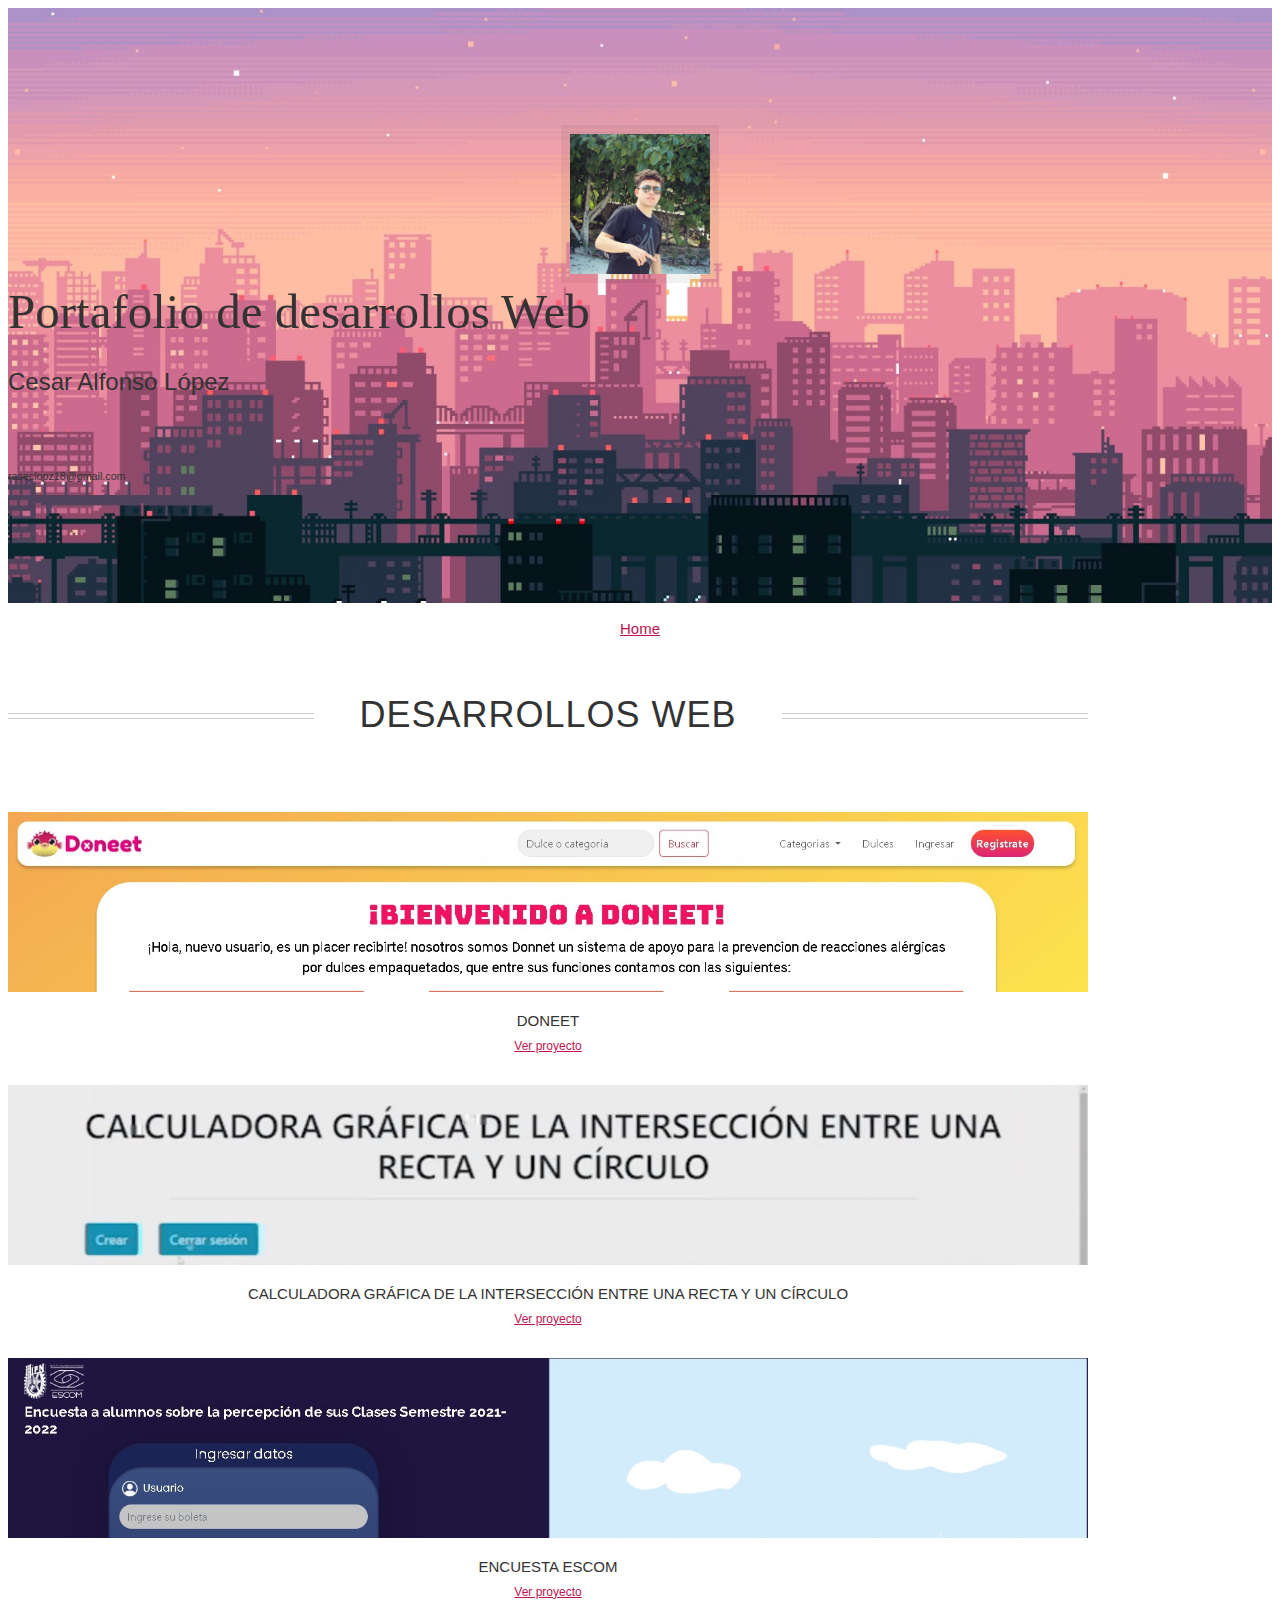
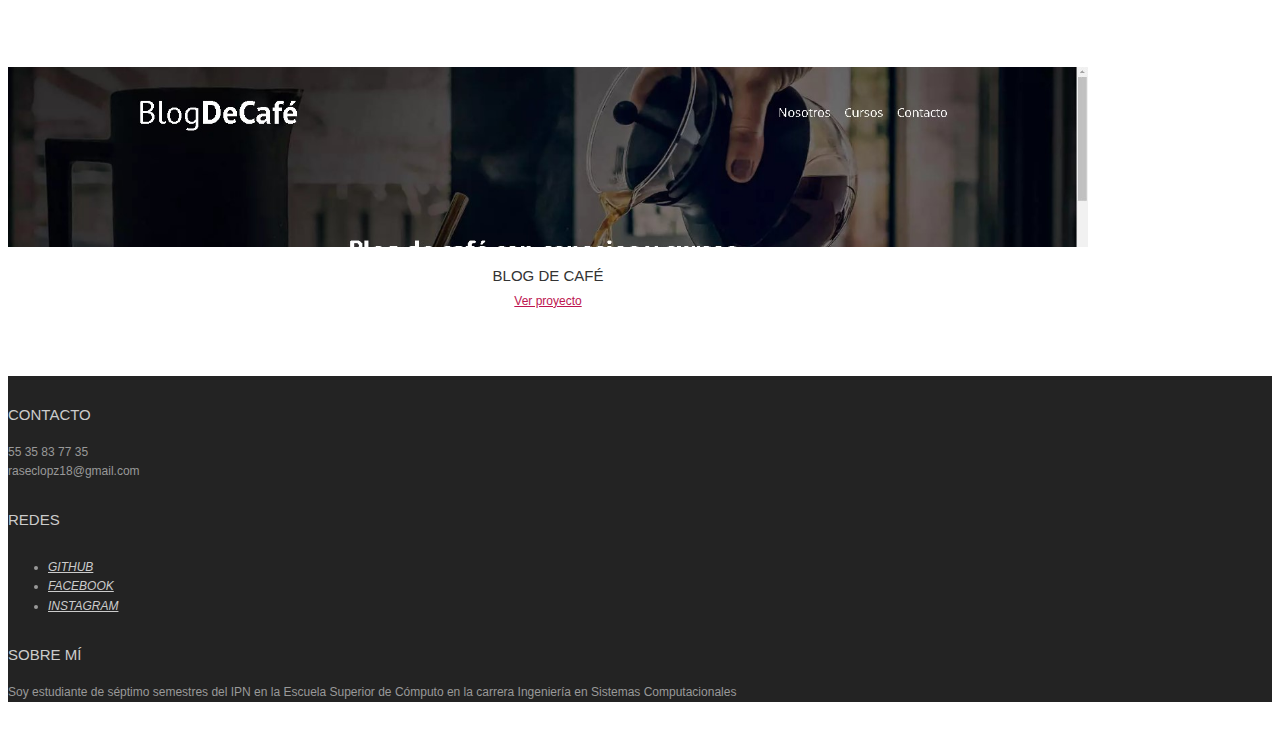
<file: index.html>
<!DOCTYPE html>
<html lang="en">
<head>
	<meta charset="utf-8">
	<meta name="viewport"    content="width=device-width, initial-scale=1.0">
	<meta name="description" content="">
	<meta name="author"      content="Sergey Pozhilov (GetTemplate.com)">
	
	<title>Portafolio Web</title>

	<link rel="shortcut icon" href="assets/images/gt_favicon.png">
	
	<!-- Bootstrap -->
    <link href="https://cdn.jsdelivr.net/npm/bootstrap@5.3.0-alpha1/dist/css/bootstrap.min.css" rel="stylesheet" integrity="sha384-GLhlTQ8iRABdZLl6O3oVMWSktQOp6b7In1Zl3/Jr59b6EGGoI1aFkw7cmDA6j6gD" crossorigin="anonymous">
	<!-- Icons -->
	<link href="http://netdna.bootstrapcdn.com/font-awesome/4.0.3/css/font-awesome.css" rel="stylesheet">
	<!-- Fonts -->
    <link rel="preconnect" href="https://fonts.googleapis.com"><link rel="preconnect" href="https://fonts.gstatic.com" crossorigin><link href="https://fonts.googleapis.com/css2?family=Bungee&family=Bungee+Inline&family=Poppins:wght@500;800&family=Roboto&display=swap" rel="stylesheet">
	<!-- Custom styles -->
	<link rel="stylesheet" href="assets/css/styles.css">

	<!--[if lt IE 9]> <script src="assets/js/html5shiv.js"></script> <![endif]-->
</head>
<body class="home">

<header id="header">
	<div id="head" class="parallax" parallax-speed="2">
		<h1 id="logo" class="text-center">
			<img class="img-circle" src="assets/images/guy.jpg" alt="">
			<span class="title">Portafolio de desarrollos Web</span><br>
			<span class="tagline"><h4>Cesar Alfonso López</h4><br>
				<h6>raseclopz18@gmail.com</h5></span>
		</h1>
	</div>

	<nav class="navbar-expand-lg navbar-dark bg-dark" align="center">
		<br>
		<div id="navbarSupportedContent" align="center">
		
			
			<a class="nav-link" href="index.html">Home <span class="sr-only"></span></a>
		
		</div>
		<br>
	  </nav>
</header>

<main id="main">

	<div class="container">
	
		<div class="row section recentworks topspace">
			
			<h2 class="section-title"><span>Desarrollos Web</span></h2><br><br><br>
			
			<div class="thumbnails recentworks row">
				
				<div class="col-xs-12 col-sm-6 col-md-4 col-lg-4">
					<a class="thumbnail" href="doneet.html">
						<span class="img">
							<img src="assets/images/doneet.jpg" alt="">
							<span class="cover"><span class="more">Ver proyecto</span></span>
						</span>
						<span class="title">Doneet</span>
					</a>
					<span class="details"><a href="doneet.html">Ver proyecto</a></span>
					<h4></h4>
					<p></p>
				</div>
				
				<div class="col-xs-12 col-sm-6 col-md-4 col-lg-4">
					<a class="thumbnail" href="calculadora.html">
						<span class="img">
							<img src="assets/images/calculadora_principal.jpg" alt="">
							<span class="cover"><span class="more">Ver proeycto</span></span>
						</span>
						<span class="title">Calculadora gráfica de la intersección entre una recta y un círculo</span>
					</a>
					<span class="details"><a href="calculadora.html">Ver proyecto</a></span>
					<h4></h4>
					<p></p>
				</div>

				<div class="col-xs-12 col-sm-6 col-md-4 col-lg-4">
					<a class="thumbnail" href="encuesta.html">
						<span class="img">
							<img src="assets/images/encuesta_login.jpg" alt="">
							<span class="cover"><span class="more">Ver proyecto</span></span>
						</span>
						<span class="title">Encuesta ESCOM</span>
					</a>
					<span class="details"><a href="encuesta.html">Ver proyecto</a></span><br><br><br><br>
			
				</div>
				
				<div class="col-xs-12 col-sm-6 col-md-4 col-lg-4">
					<a class="thumbnail" href="blogcafe.html">
						<span class="img">
							<img src="assets/images/blogcafe_principal.jpg" alt="">
							<span class="cover"><span class="more">Ver proyecto</span></span>
						</span>
						<span class="title">Blog de Café</span>
					</a>
					<span class="details"><a href="blogcafe.html">Ver proyecto</a></span><br><br><br><br>
			
				</div>

				

				
			</div>

		</div> <!-- /section -->


	</div>	<!-- /container -->

</main>

<footer id="footer">
	<div class="container">
		<div class="row">
			<div class="col-md-3 widget">
				<h3 class="widget-title">Contacto</h3>
				<div class="widget-body">
					<p>55 35 83 77 35<br>
						raseclopz18@gmail.com</p>
					</p>	
				</div>
			</div>

			<div class="col-md-3 widget">
				<h3 class="widget-title">Redes</h3>
				<div class="widget-body">
					<p class="follow-me-icons">
						<ul>
						<li><a href="https://github.com/CesarLopez189"><i>GITHUB</i></a></li>
						<li><a href="https://www.facebook.com/alfonso.lopez.378"><i>FACEBOOK</i></a></li>
						<li><a href="https://www.instagram.com/cesarlopez1899/"><i>INSTAGRAM</i></a></li>
					</ul>
					</p>
				</div>
			</div>

			<div class="col-md-3 widget">
				<h3 class="widget-title">Sobre mí</h3>
				<div class="widget-body" align="justify">
					<p>Soy estudiante de séptimo semestres del IPN en la Escuela Superior de Cómputo en la carrera Ingeniería en Sistemas Computacionales</p>
				</div>
			</div>

		</div> <!-- /row of widgets -->
	</div>
</footer>




<!-- JavaScript libs are placed at the end of the document so the pages load faster -->
<script src="http://ajax.googleapis.com/ajax/libs/jquery/1.10.2/jquery.min.js"></script>
<script src="https://cdn.jsdelivr.net/npm/bootstrap@5.3.0-alpha1/dist/js/bootstrap.bundle.min.js" integrity="sha384-w76AqPfDkMBDXo30jS1Sgez6pr3x5MlQ1ZAGC+nuZB+EYdgRZgiwxhTBTkF7CXvN" crossorigin="anonymous"></script>
<script src="assets/js/template.js"></script>
</body>
</html>




<!-- JavaScript libs are placed at the end of the document so the pages load faster -->
<script src="http://ajax.googleapis.com/ajax/libs/jquery/1.10.2/jquery.min.js"></script>
<script src="https://cdn.jsdelivr.net/npm/bootstrap@5.3.0-alpha1/dist/js/bootstrap.bundle.min.js" integrity="sha384-w76AqPfDkMBDXo30jS1Sgez6pr3x5MlQ1ZAGC+nuZB+EYdgRZgiwxhTBTkF7CXvN" crossorigin="anonymous"></script>
<script src="assets/js/template.js"></script>
</body>
</html>
</file>
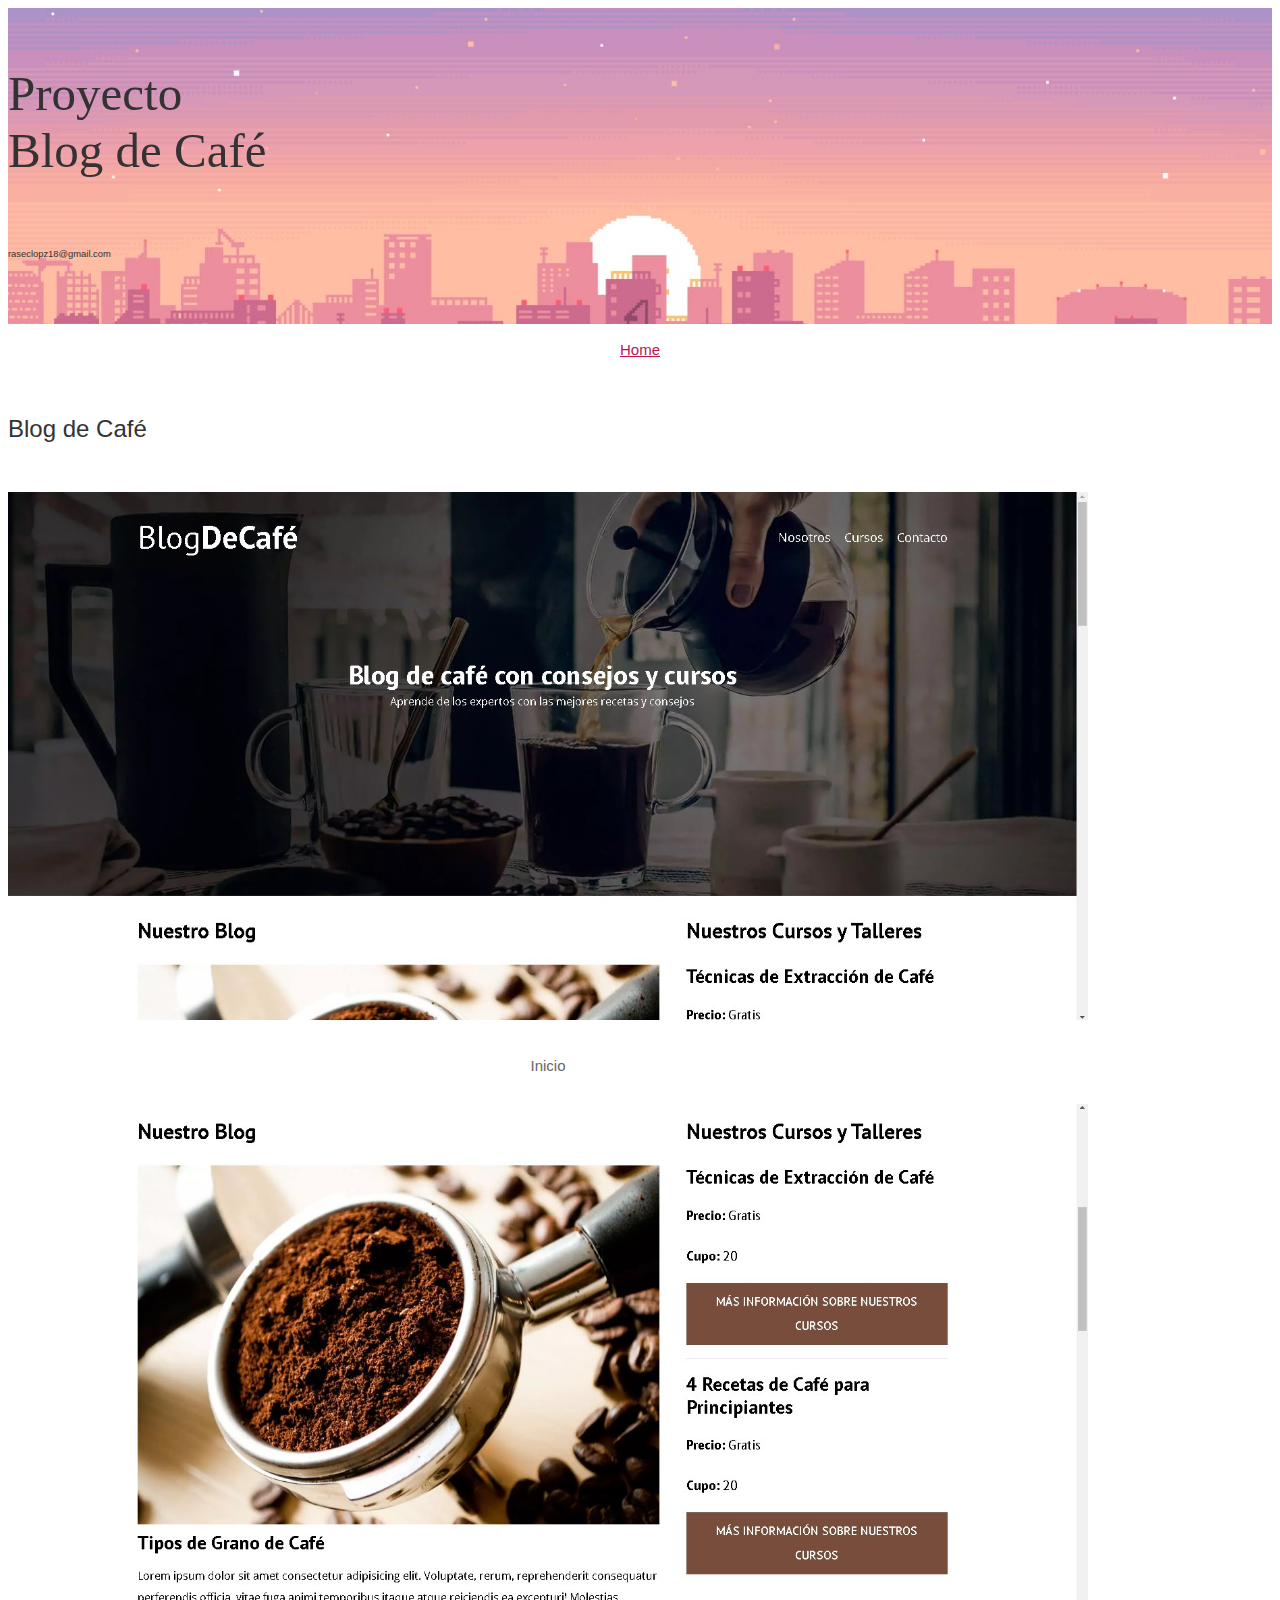
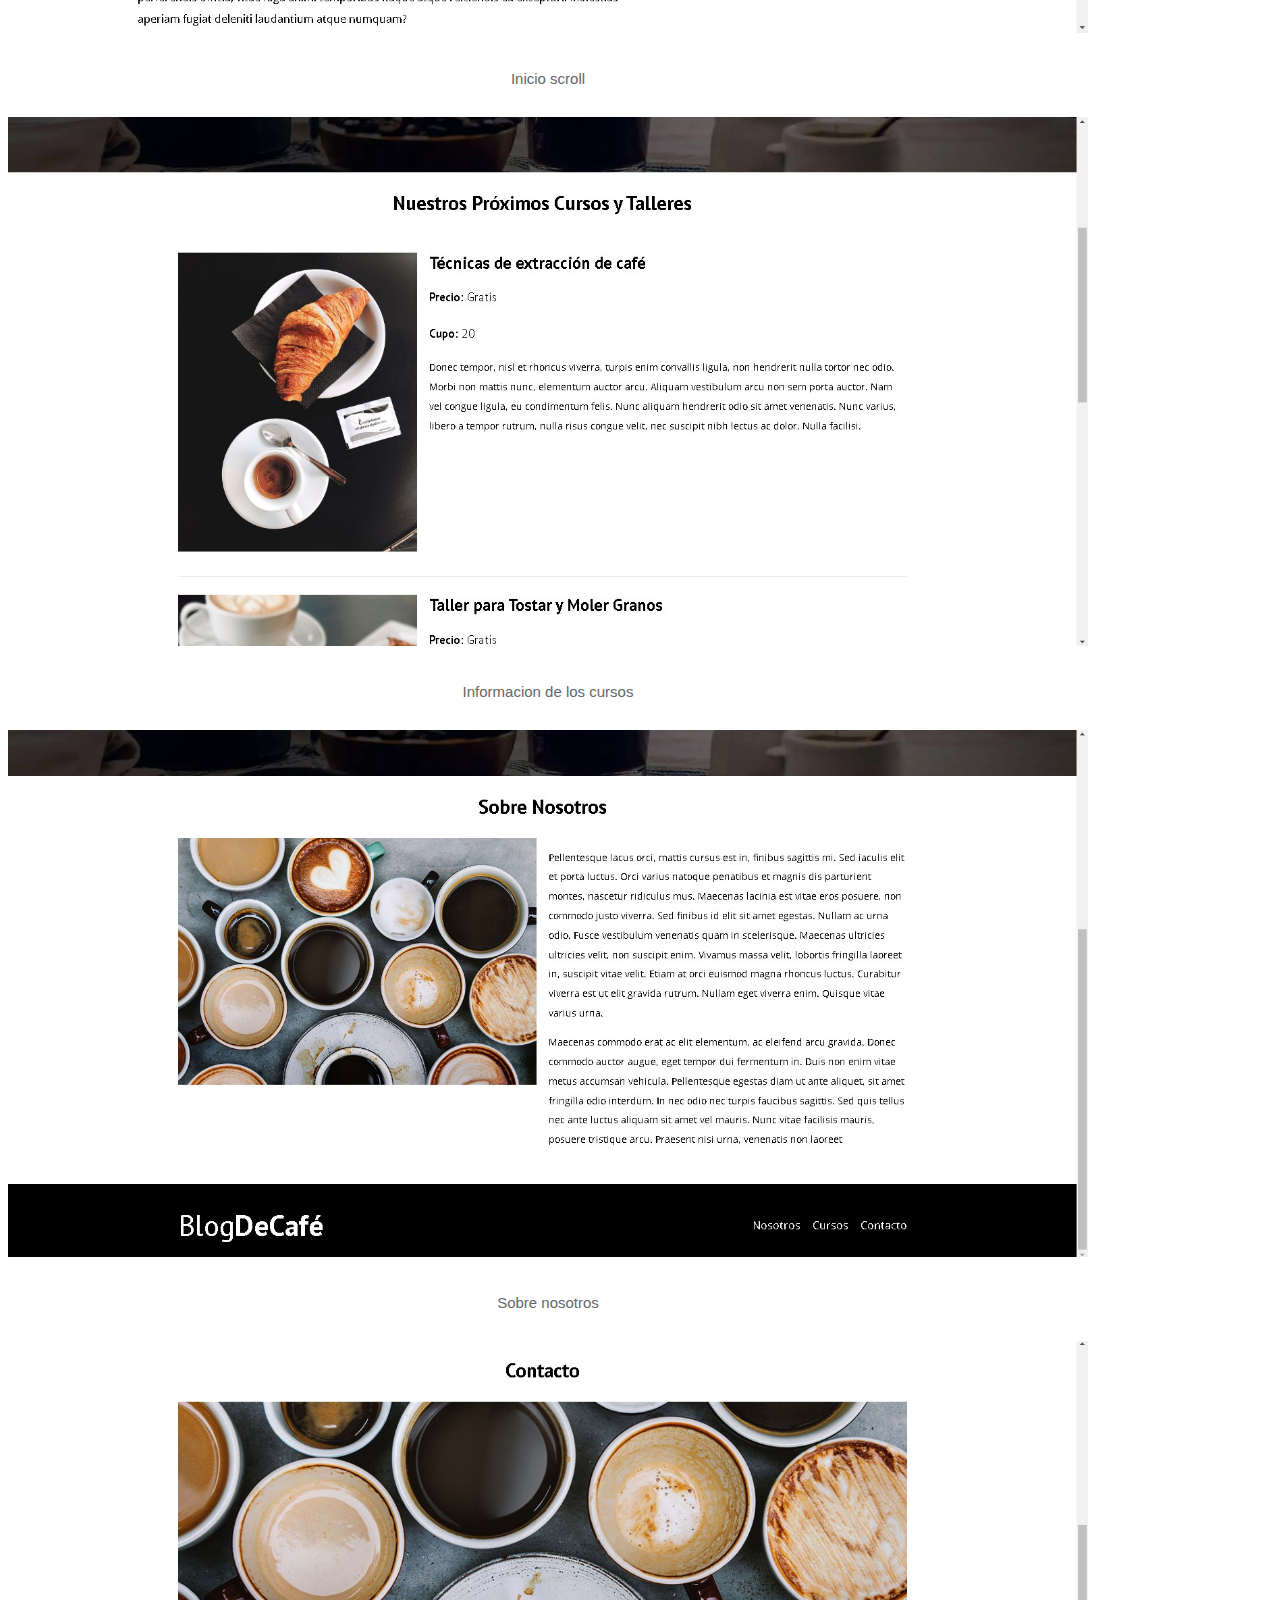
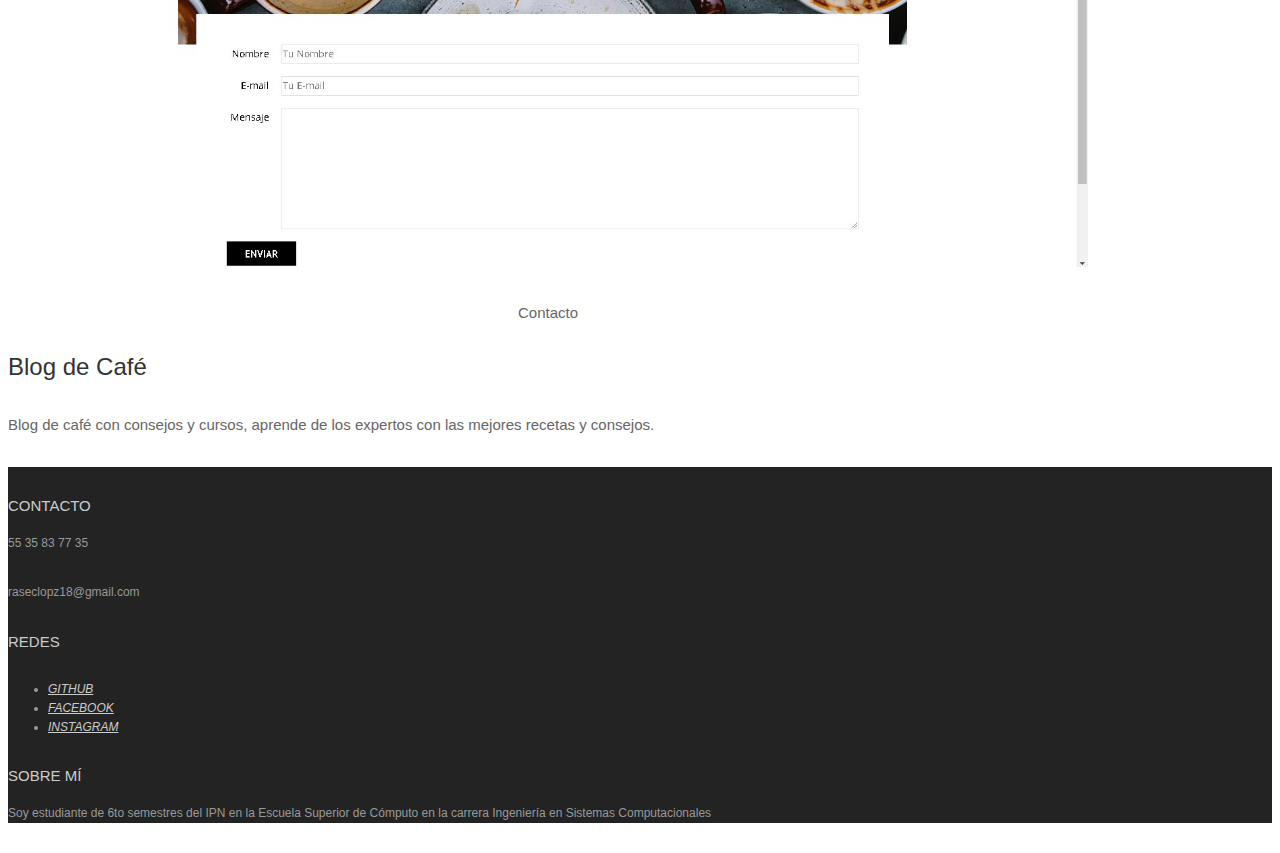
<file: blogcafe.html>
<!DOCTYPE html>
<html lang="en">
<head>
	<meta charset="utf-8">
	<meta name="viewport"    content="width=device-width, initial-scale=1.0">
	<meta name="description" content="">
	<meta name="author"      content="Sergey Pozhilov (GetTemplate.com)">
	
	<title>Doneet</title>

	<link rel="shortcut icon" href="assets/images/gt_favicon.png">
	
	<!-- Bootstrap -->
    <link href="https://cdn.jsdelivr.net/npm/bootstrap@5.3.0-alpha1/dist/css/bootstrap.min.css" rel="stylesheet" integrity="sha384-GLhlTQ8iRABdZLl6O3oVMWSktQOp6b7In1Zl3/Jr59b6EGGoI1aFkw7cmDA6j6gD" crossorigin="anonymous">
	<!-- Icon font -->
	<link href="http://netdna.bootstrapcdn.com/font-awesome/4.0.3/css/font-awesome.css" rel="stylesheet">
	<!-- Fonts -->
    <link rel="preconnect" href="https://fonts.googleapis.com"><link rel="preconnect" href="https://fonts.gstatic.com" crossorigin><link href="https://fonts.googleapis.com/css2?family=Bungee&family=Bungee+Inline&family=Poppins:wght@500;800&family=Roboto&display=swap" rel="stylesheet">
	<!-- Custom styles -->
	<link rel="stylesheet" href="assets/css/styles.css">

	<!--[if lt IE 9]> <script src="assets/js/html5shiv.js"></script> <![endif]-->
</head>
<body>

<header id="header">
	<div id="head" class="parallax" parallax-speed="1">
		<h1 id="logo" class="text-center">
			<span class="title">Proyecto <br>Blog de Café</span><br><br>
			<span class="tagline"><h6>raseclopz18@gmail.com</h6></span>
		</h1>
	</div>

	<nav class="navbar-expand-lg navbar-dark bg-dark" align="center">
		<br>
		<div id="navbarSupportedContent" align="center">
		
			
			<a class="nav-link" href="index.html">Home <span class="sr-only"></span></a>
		
		</div>
		<br>
	  </nav>
</header>

<main id="main">

	<div class="container">

		<div class="row topspace">
			
			<!-- Article main content -->
			<article class="col-sm-8 maincontent">
				<header class="page-header">
					<h4>Blog de Café</h4><br>
				</header>

				<p><img src="assets/images/blogcafe_principal.jpg" alt=""><center>Inicio</center></p>
				<p><img src="assets/images/blogcafe_principal2.jpg" alt=""><center>Inicio scroll</center></p>
				<p><img src="assets/images/blogcafe_cursos.jpg" alt=""><center>Informacion de los cursos</center></p>
				<p><img src="assets/images/blogcafe_sobrenosotros.jpg" alt=""><center>Sobre nosotros</center></p>
				<p><img src="assets/images/blogcafe_contacto.jpg" alt=""><center>Contacto</center></p>
				


				
				
			</article>
			<!-- /Article -->

			<!-- Sidebar -->
			<aside class="col-md-4 sidebar sidebar-left">

				<div class="widget" align="justify">
					<h4>Blog de Café</h4>
					<p>Blog de café con consejos y cursos, aprende de los expertos con las mejores recetas y consejos.</p>
				
				</div>
				
			</aside>			
			<!-- /Sidebar -->
			
		</div>
	</div>	<!-- /container -->
	
</main>

<footer id="footer">
	<div class="container">
		<div class="row">
			<div class="col-md-3 widget">
				<h3 class="widget-title">Contacto</h3>
				<div class="widget-body">
					<p>55 35 83 77 35<br>
						<p>raseclopz18@gmail.com</p>
					</p>	
				</div>
			</div>

			<div class="col-md-3 widget">
				<h3 class="widget-title">Redes</h3>
				<div class="widget-body">
					<p class="follow-me-icons">
						<ul>
						<li><a href="https://github.com/CesarLopez189"><i>GITHUB</i></a></li>
						<li><a href="https://www.facebook.com/alfonso.lopez.378"><i>FACEBOOK</i></a></li>
						<li><a href="https://www.instagram.com/cesarlopez1899/"><i>INSTAGRAM</i></a></li>
					</ul>
					</p>
				</div>
			</div>

			<div class="col-md-3 widget">
				<h3 class="widget-title">Sobre mí</h3>
				<div class="widget-body" align="justify">
					<p>Soy estudiante de 6to semestres del IPN en la Escuela Superior de Cómputo en la carrera Ingeniería en Sistemas Computacionales</p>
				</div>
			</div>

		</div> <!-- /row of widgets -->
	</div>
</footer>



<!-- JavaScript libs are placed at the end of the document so the pages load faster -->
<script src="http://ajax.googleapis.com/ajax/libs/jquery/1.10.2/jquery.min.js"></script>
<script src="https://cdn.jsdelivr.net/npm/bootstrap@5.3.0-alpha1/dist/js/bootstrap.bundle.min.js" integrity="sha384-w76AqPfDkMBDXo30jS1Sgez6pr3x5MlQ1ZAGC+nuZB+EYdgRZgiwxhTBTkF7CXvN" crossorigin="anonymous"></script>
<script src="assets/js/template.js"></script>
</body>
</html>
</file>
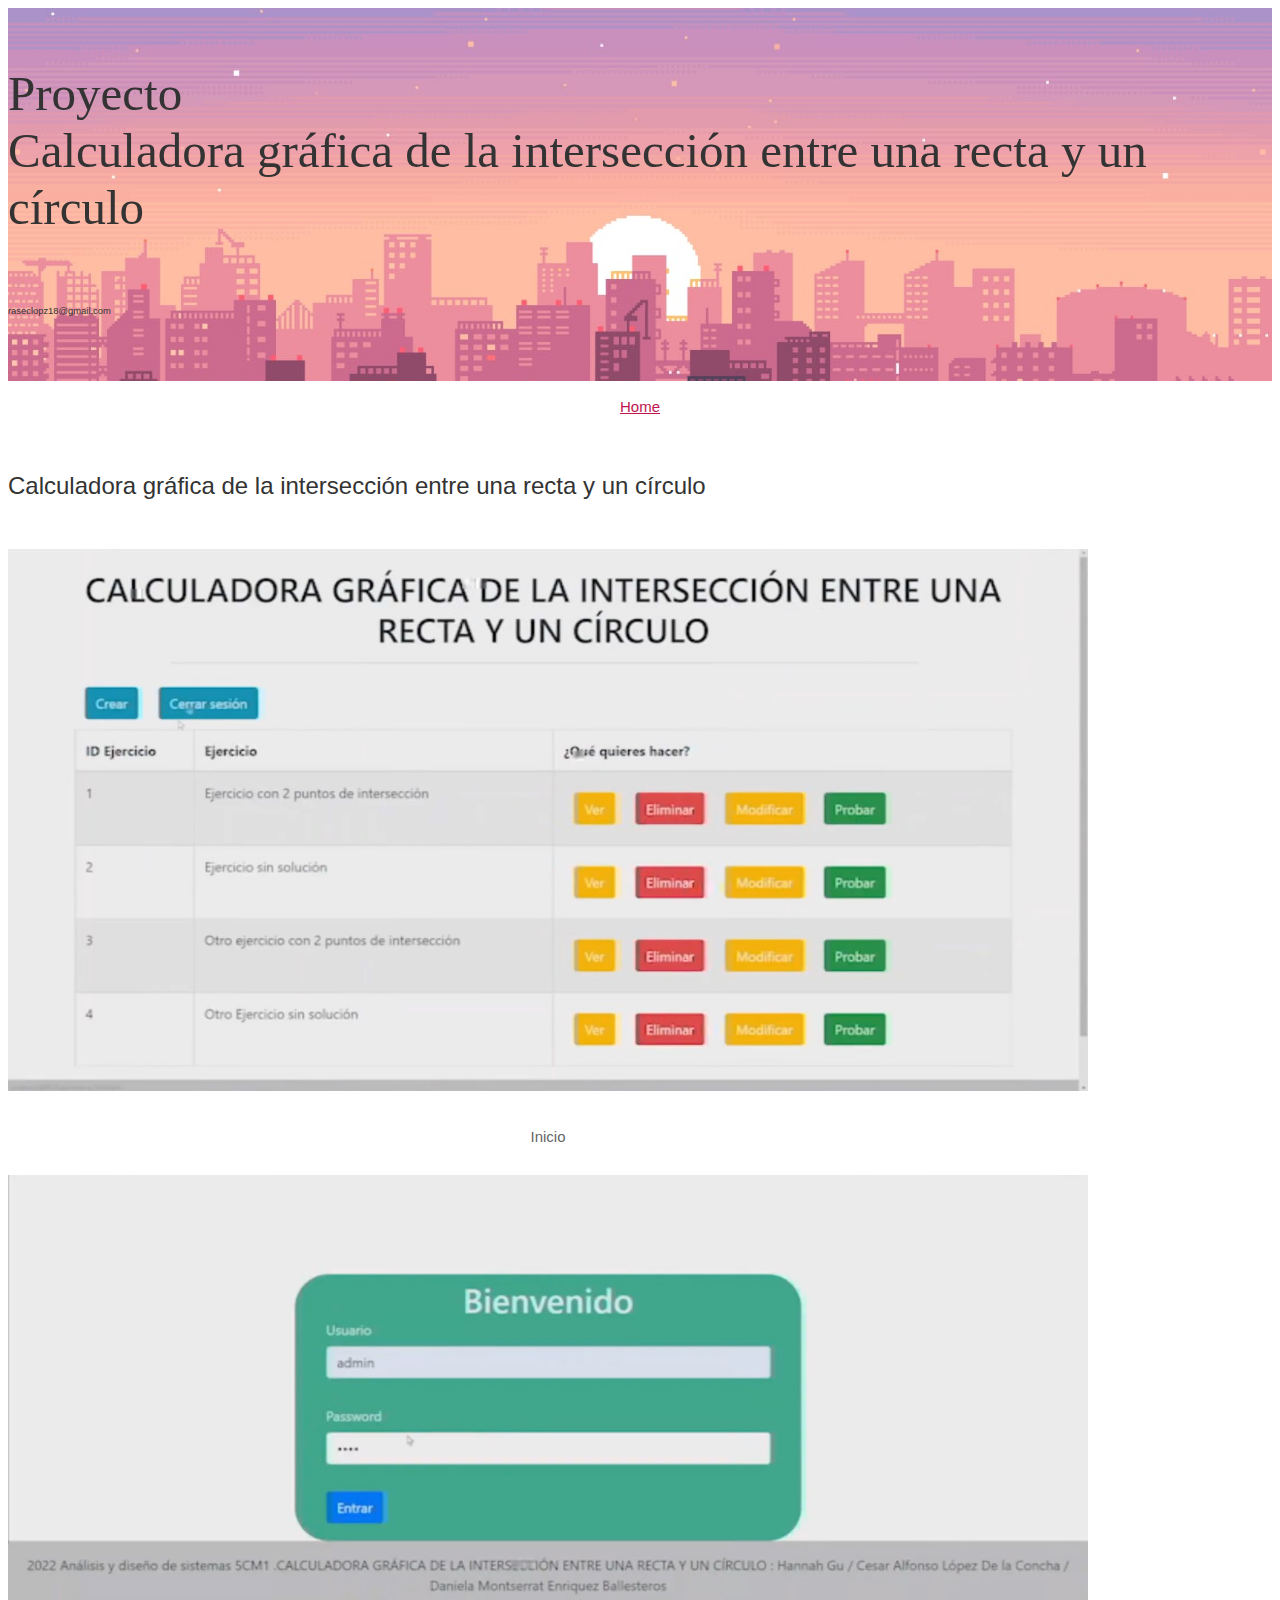
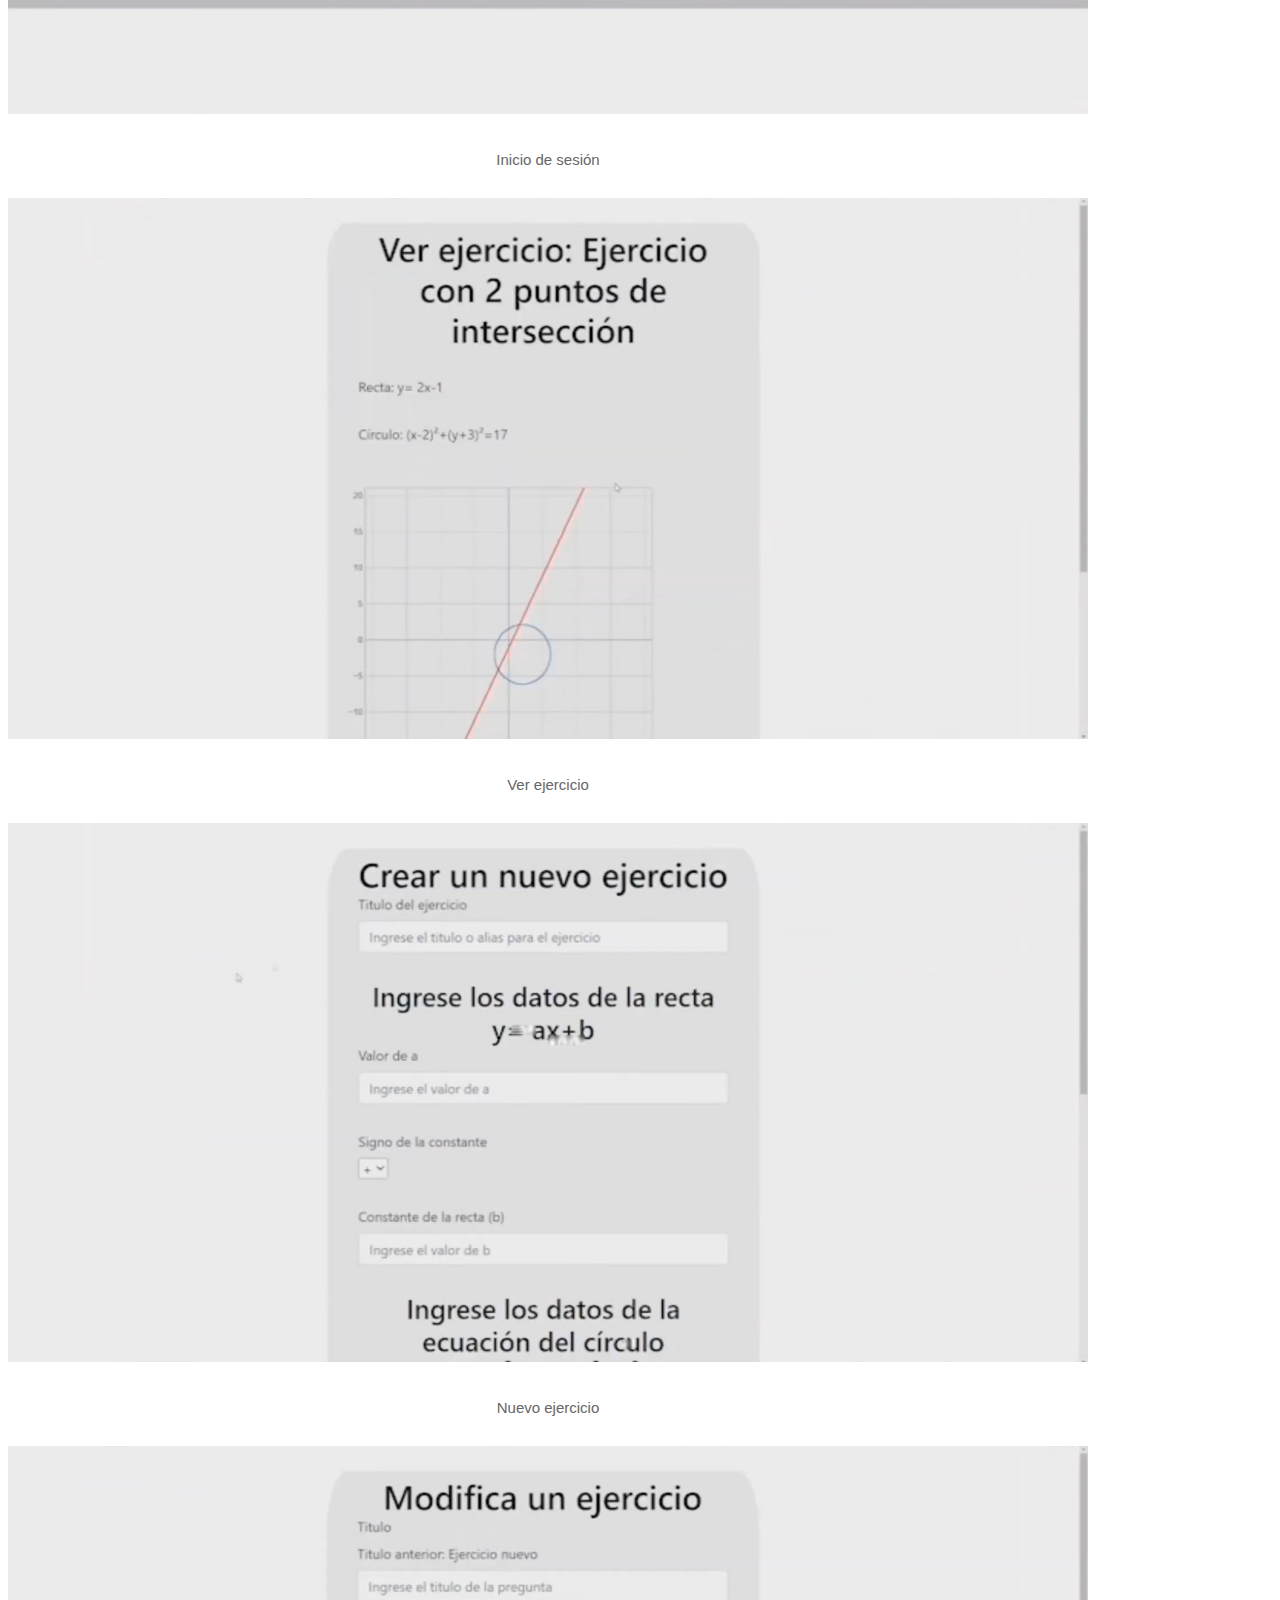
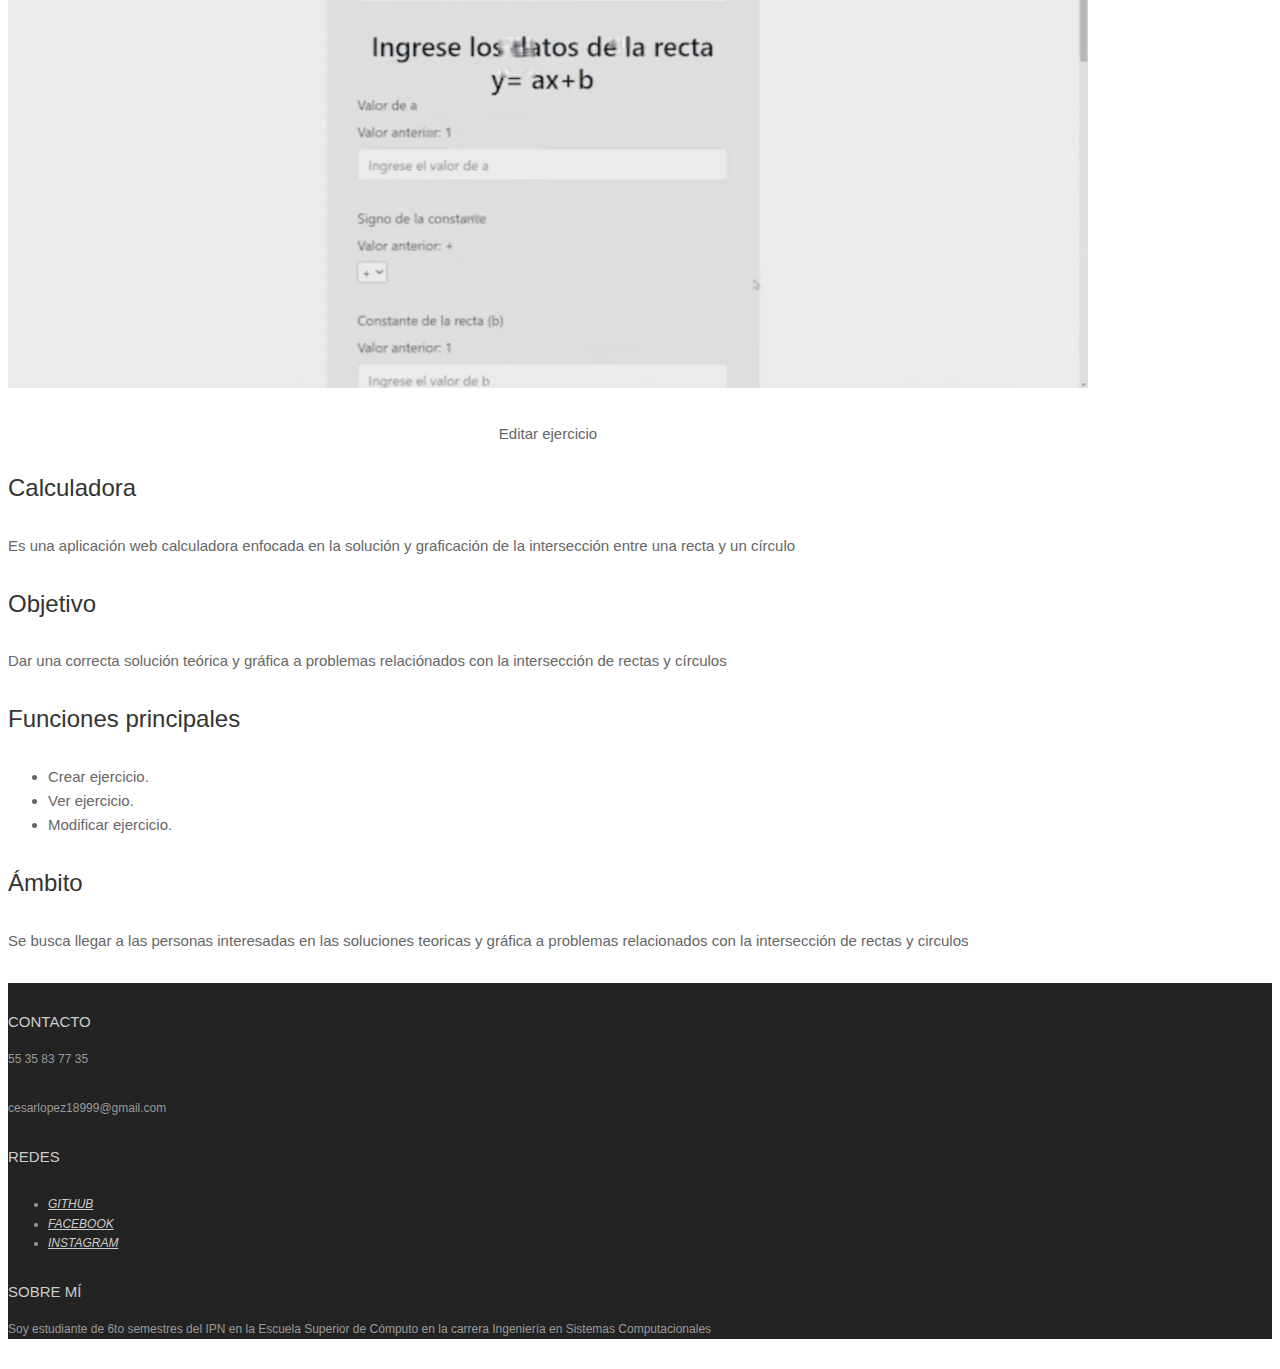
<file: calculadora.html>
<!DOCTYPE html>
<html lang="en">
<head>
	<meta charset="utf-8">
	<meta name="viewport"    content="width=device-width, initial-scale=1.0">
	<meta name="description" content="">
	<meta name="author"      content="Sergey Pozhilov (GetTemplate.com)">
	
	<title>Doneet</title>

	<link rel="shortcut icon" href="assets/images/gt_favicon.png">
	
	<!-- Bootstrap -->
    <link href="https://cdn.jsdelivr.net/npm/bootstrap@5.3.0-alpha1/dist/css/bootstrap.min.css" rel="stylesheet" integrity="sha384-GLhlTQ8iRABdZLl6O3oVMWSktQOp6b7In1Zl3/Jr59b6EGGoI1aFkw7cmDA6j6gD" crossorigin="anonymous">
	<!-- Icon font -->
	<link href="http://netdna.bootstrapcdn.com/font-awesome/4.0.3/css/font-awesome.css" rel="stylesheet">
	<!-- Fonts -->
    <link rel="preconnect" href="https://fonts.googleapis.com"><link rel="preconnect" href="https://fonts.gstatic.com" crossorigin><link href="https://fonts.googleapis.com/css2?family=Bungee&family=Bungee+Inline&family=Poppins:wght@500;800&family=Roboto&display=swap" rel="stylesheet">
	<!-- Custom styles -->
	<link rel="stylesheet" href="assets/css/styles.css">

	<!--[if lt IE 9]> <script src="assets/js/html5shiv.js"></script> <![endif]-->
</head>
<body>

<header id="header">
	<div id="head" class="parallax" parallax-speed="1">
		<h1 id="logo" class="text-center">
			<span class="title">Proyecto<br> Calculadora gráfica de la intersección entre una recta y un círculo</span><br><br>
			<span class="tagline"><h6>raseclopz18@gmail.com</h6></span>
		</h1>
	</div>

	<nav class="navbar-expand-lg navbar-dark bg-dark" align="center">
		<br>
		<div id="navbarSupportedContent" align="center">
		
			
			<a class="nav-link" href="index.html">Home <span class="sr-only"></span></a>
		
		</div>
		<br>
	  </nav>
</header>

<main id="main">

	<div class="container">

		<div class="row topspace">
			
			<!-- Article main content -->
			<article class="col-sm-8 maincontent">
				<header class="page-header">
					<h4>Calculadora gráfica de la intersección entre una recta y un círculo</h4><br>
				</header>

				<p><img src="assets/images/calculadora_principal.jpg" alt=""><center>Inicio</center></p>
				<p><img src="assets/images/calculadora_login.jpg" alt=""><center>Inicio de sesión</center></p>
				<p><img src="assets/images/calculadora_ver_ejercicio.jpg" alt=""><center>Ver ejercicio</center></p>
				<p><img src="assets/images/calculadora_nuevo_ejercicio.jpg" alt=""><center>Nuevo ejercicio</center></p>
				<p><img src="assets/images/calculadora_editar_ejercicio.jpg" alt=""><center>Editar ejercicio</center></p>


				
				
			</article>
			<!-- /Article -->

			<!-- Sidebar -->
			<aside class="col-md-4 sidebar sidebar-left">

				<div class="widget" align="justify">
					<h4>Calculadora</h4>
					<p>Es una aplicación web calculadora enfocada en la solución y graficación de la intersección entre una recta y un círculo</p>
				
					<h4>Objetivo</h4>
		
						<p>Dar una correcta solución teórica y gráfica a problemas relaciónados con la intersección de rectas y círculos</p>
	
					<h4>Funciones principales</h4>
					<ul>
						<li>Crear ejercicio.</li>
						<li>Ver ejercicio.</li>
						<li>Modificar ejercicio.</li>
					</ul>
					<h4>Ámbito</h4>
					<p>Se busca llegar a las personas interesadas en las soluciones teoricas y gráfica a problemas relacionados con la intersección de rectas y circulos</p>
				
				</div>
				
			</aside>			
			<!-- /Sidebar -->
			
		</div>
	</div>	<!-- /container -->
	
</main>

<footer id="footer">
	<div class="container">
		<div class="row">
			<div class="col-md-3 widget">
				<h3 class="widget-title">Contacto</h3>
				<div class="widget-body">
					<p>55 35 83 77 35<br>
						<p>cesarlopez18999@gmail.com</p>
					</p>	
				</div>
			</div>

			<div class="col-md-3 widget">
				<h3 class="widget-title">Redes</h3>
				<div class="widget-body">
					<p class="follow-me-icons">
						<ul>
						<li><a href="https://github.com/CesarLopez189"><i>GITHUB</i></a></li>
						<li><a href="https://www.facebook.com/alfonso.lopez.378"><i>FACEBOOK</i></a></li>
						<li><a href="https://www.instagram.com/cesarlopez1899/"><i>INSTAGRAM</i></a></li>
					</ul>
					</p>
				</div>
			</div>

			<div class="col-md-3 widget">
				<h3 class="widget-title">Sobre mí</h3>
				<div class="widget-body" align="justify">
					<p>Soy estudiante de 6to semestres del IPN en la Escuela Superior de Cómputo en la carrera Ingeniería en Sistemas Computacionales</p>
				</div>
			</div>

		</div> <!-- /row of widgets -->
	</div>
</footer>



<!-- JavaScript libs are placed at the end of the document so the pages load faster -->
<script src="http://ajax.googleapis.com/ajax/libs/jquery/1.10.2/jquery.min.js"></script>
<script src="https://cdn.jsdelivr.net/npm/bootstrap@5.3.0-alpha1/dist/js/bootstrap.bundle.min.js" integrity="sha384-w76AqPfDkMBDXo30jS1Sgez6pr3x5MlQ1ZAGC+nuZB+EYdgRZgiwxhTBTkF7CXvN" crossorigin="anonymous"></script>
<script src="assets/js/template.js"></script>
</body>
</html>
</file>
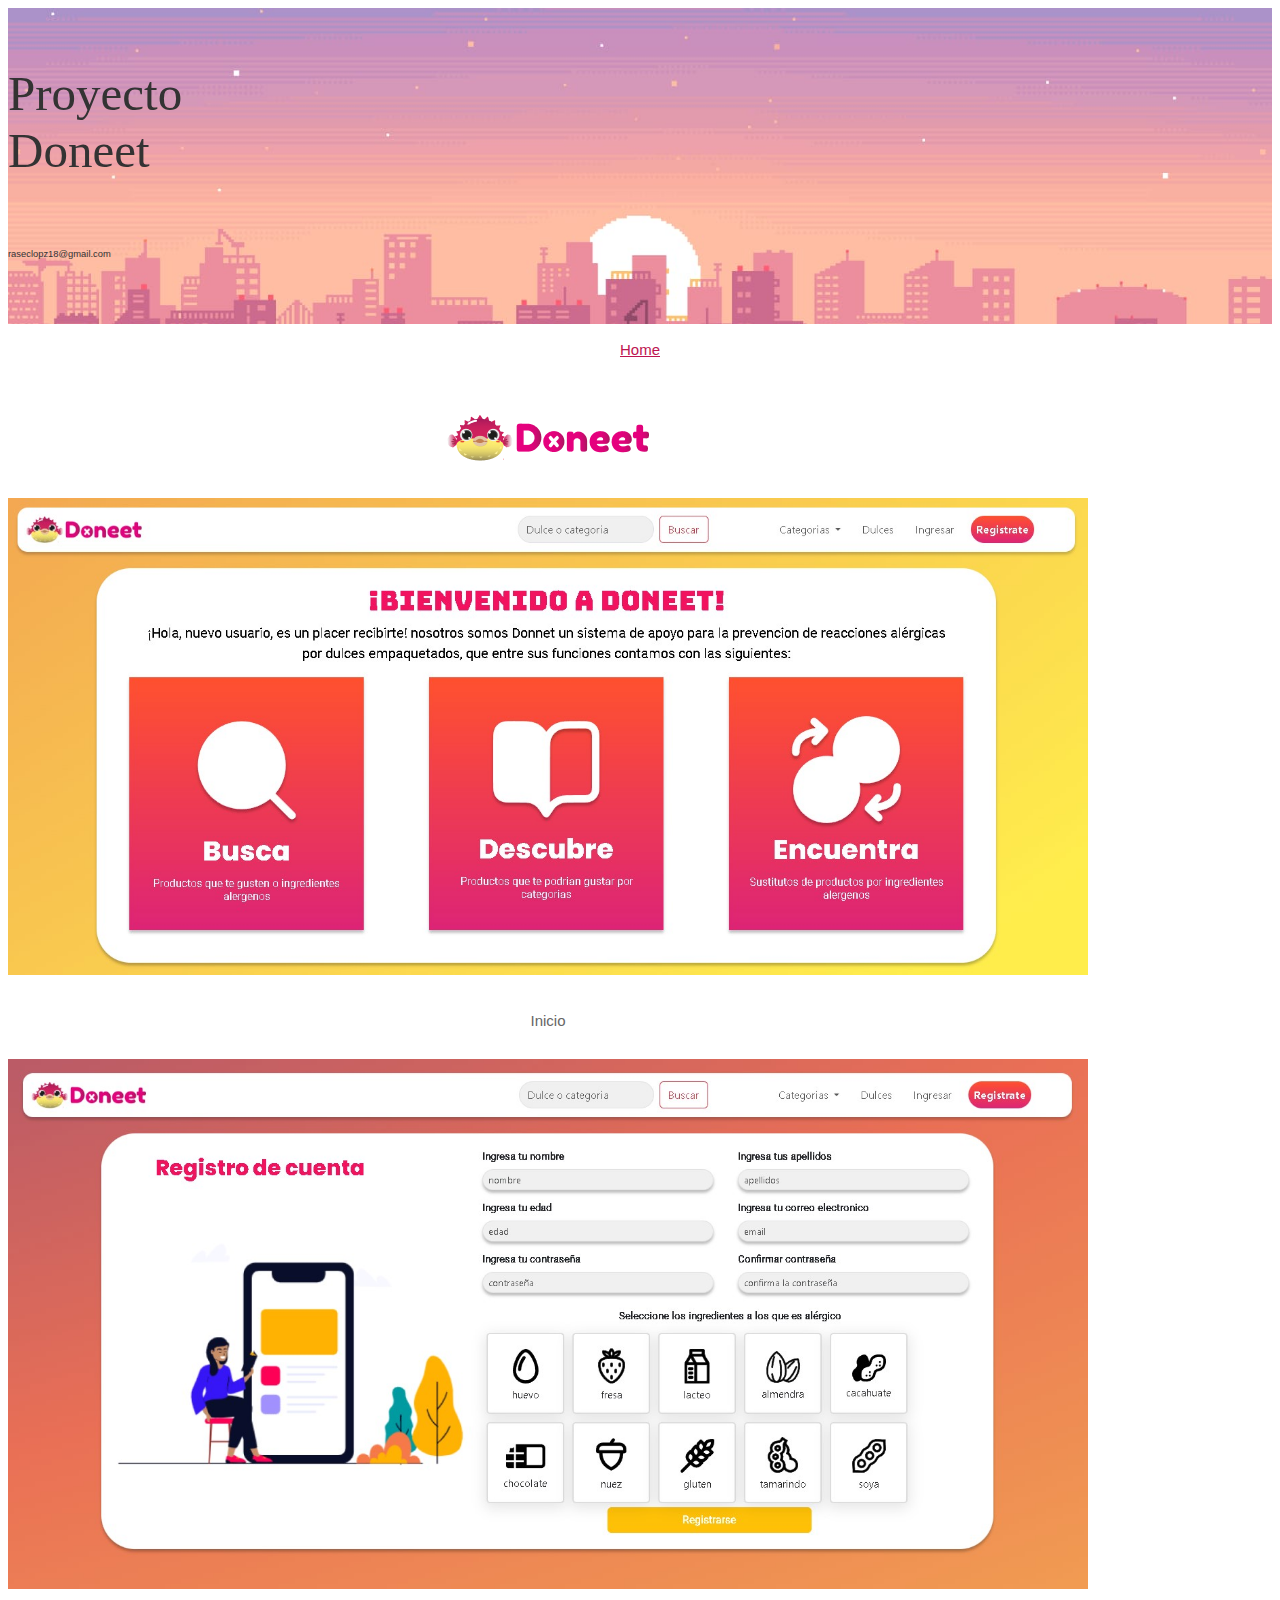
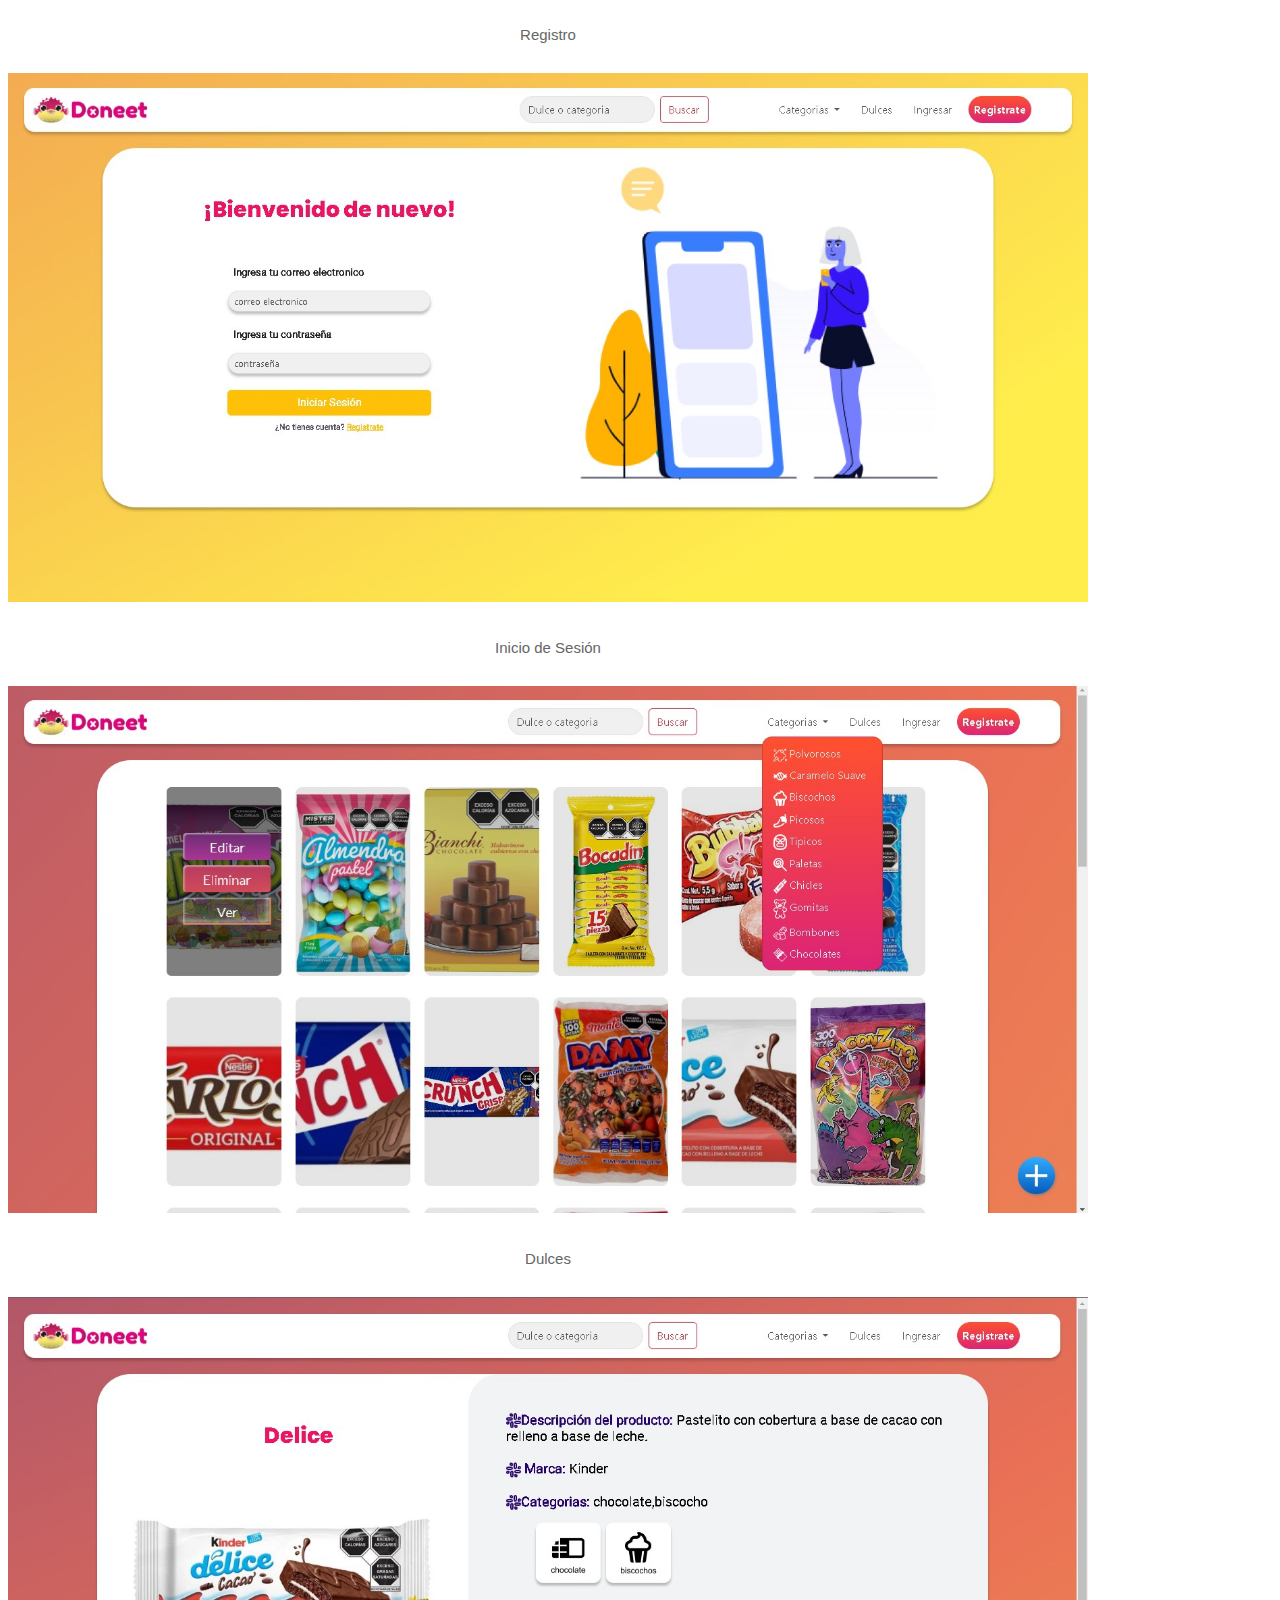
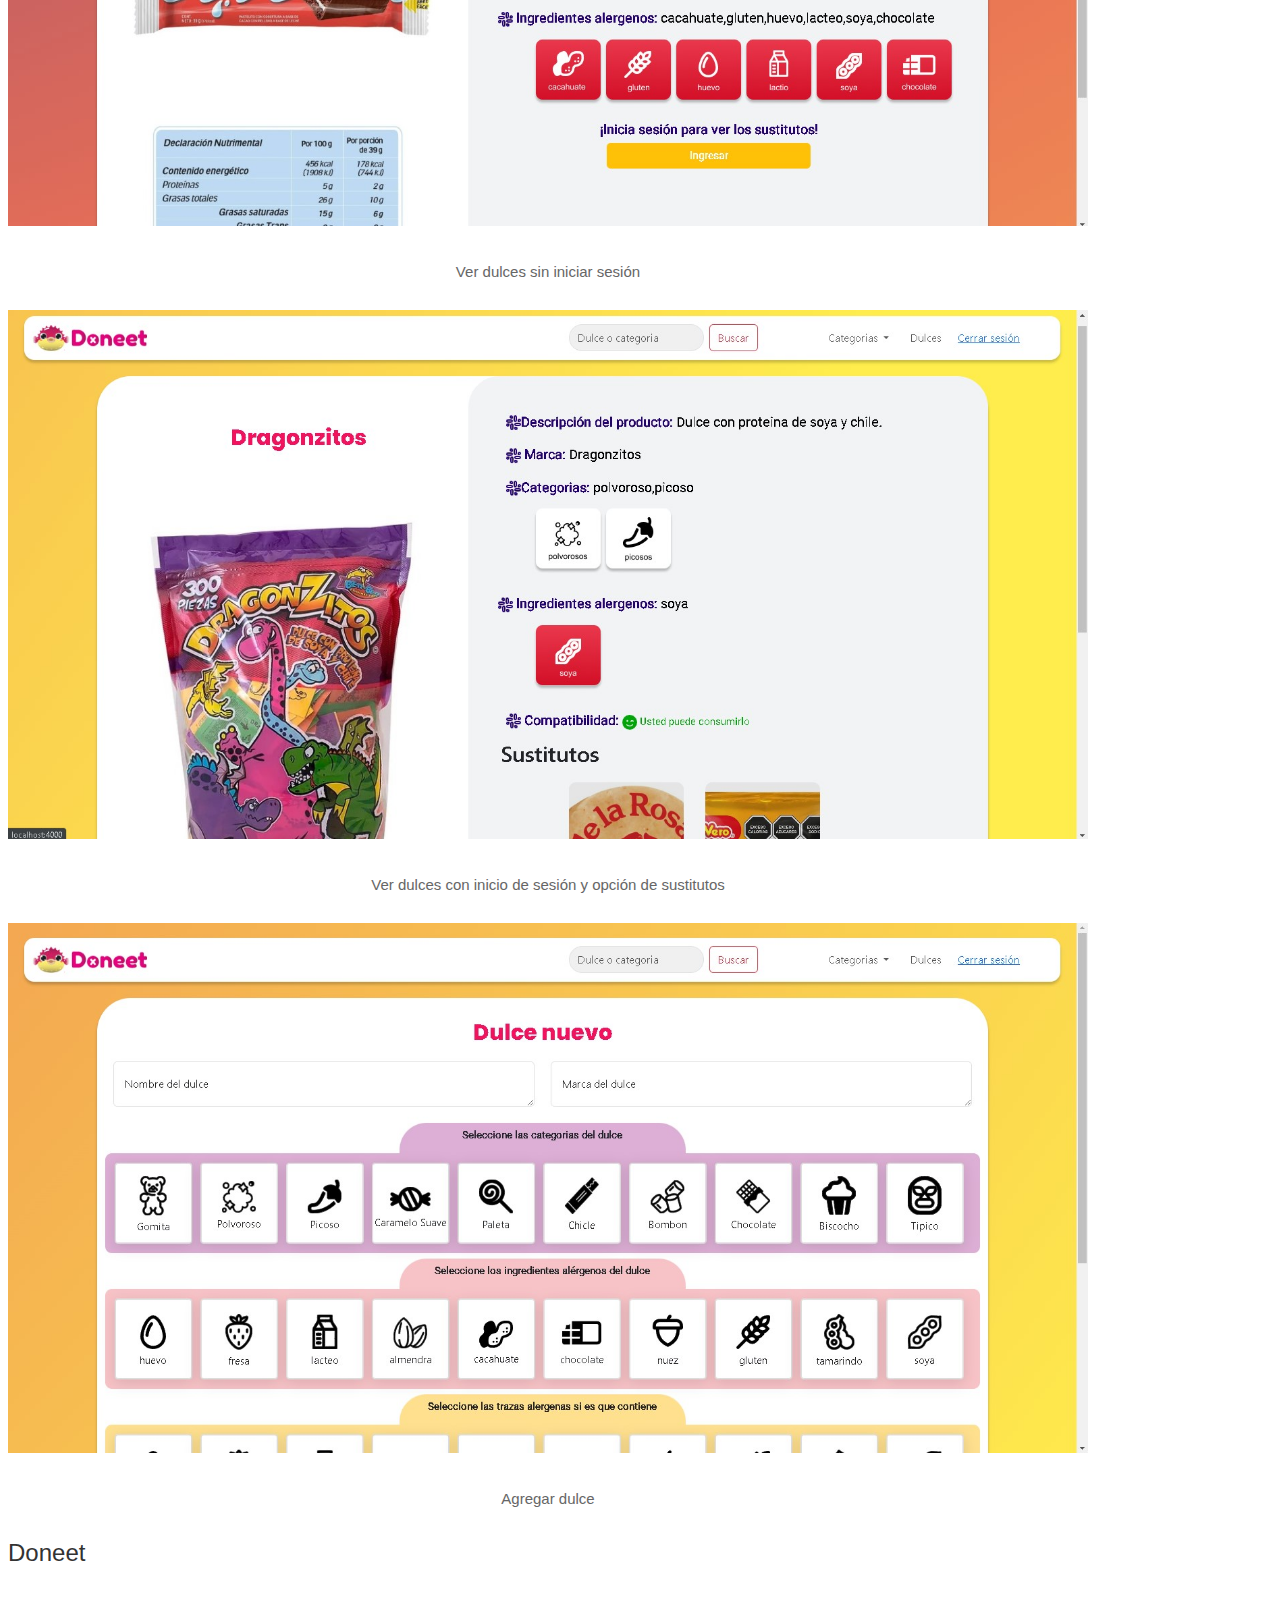
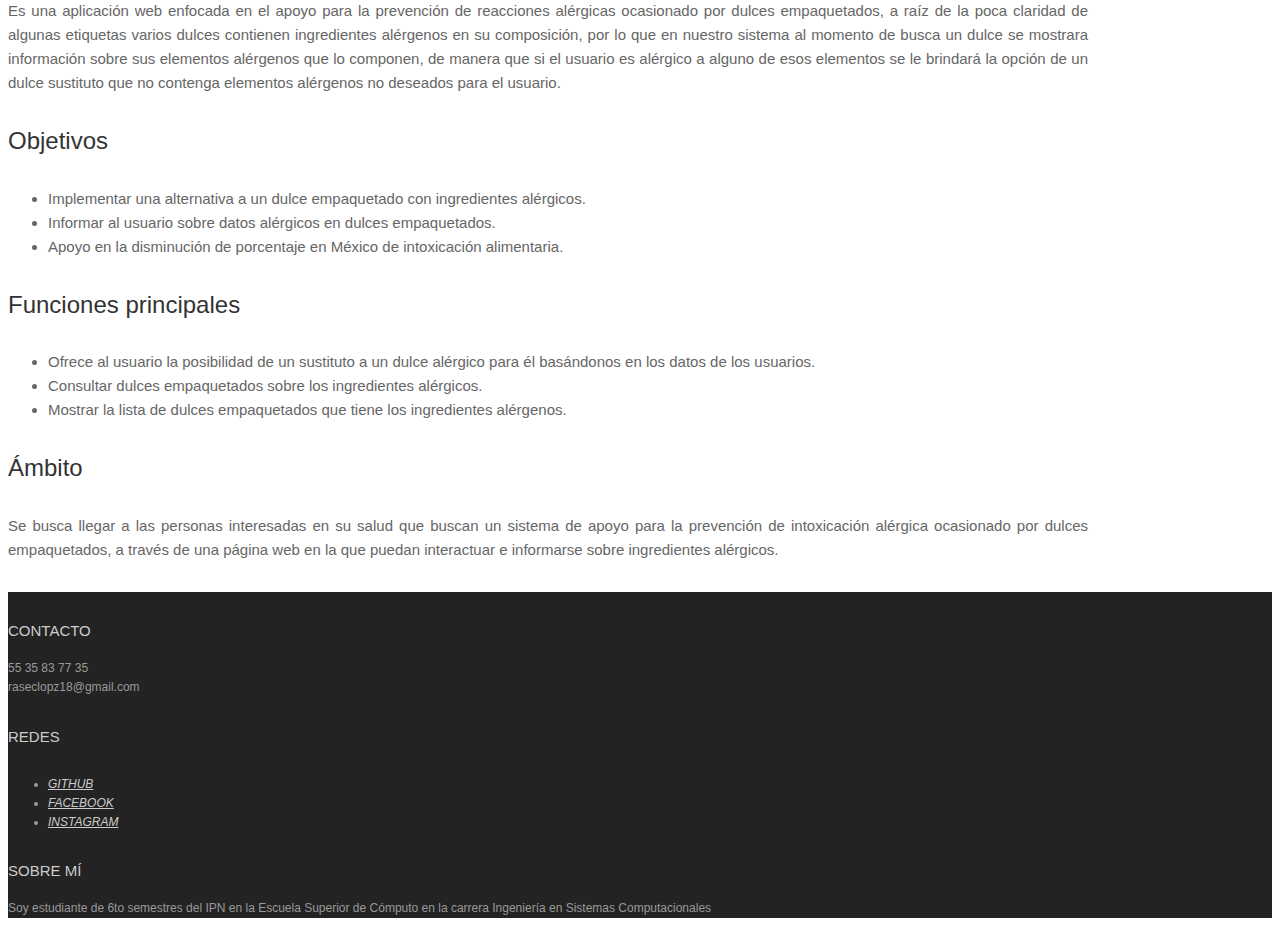
<file: doneet.html>
<!DOCTYPE html>
<html lang="en">
<head>
	<meta charset="utf-8">
	<meta name="viewport"    content="width=device-width, initial-scale=1.0">
	<meta name="description" content="">
	<meta name="author"      content="Sergey Pozhilov (GetTemplate.com)">
	
	<title>Doneet</title>

	<link rel="shortcut icon" href="assets/images/gt_favicon.png">
	
	<!-- Bootstrap -->
    <link href="https://cdn.jsdelivr.net/npm/bootstrap@5.3.0-alpha1/dist/css/bootstrap.min.css" rel="stylesheet" integrity="sha384-GLhlTQ8iRABdZLl6O3oVMWSktQOp6b7In1Zl3/Jr59b6EGGoI1aFkw7cmDA6j6gD" crossorigin="anonymous">
	<!-- Icon font -->
	<link href="http://netdna.bootstrapcdn.com/font-awesome/4.0.3/css/font-awesome.css" rel="stylesheet">
	<!-- Fonts -->
    <link rel="preconnect" href="https://fonts.googleapis.com"><link rel="preconnect" href="https://fonts.gstatic.com" crossorigin><link href="https://fonts.googleapis.com/css2?family=Bungee&family=Bungee+Inline&family=Poppins:wght@500;800&family=Roboto&display=swap" rel="stylesheet">
	<!-- Custom styles -->
	<link rel="stylesheet" href="assets/css/styles.css">

	<!--[if lt IE 9]> <script src="assets/js/html5shiv.js"></script> <![endif]-->
</head>
<body>

<header id="header">
	<div id="head" class="parallax" parallax-speed="1">
		<h1 id="logo" class="text-center">
			<span class="title">Proyecto <br>Doneet</span><br><br>
			<span class="tagline"><h6>raseclopz18@gmail.com</h6></span>
		</h1>
	</div>

	<nav class="navbar-expand-lg navbar-dark bg-dark" align="center">
		<br>
		<div id="navbarSupportedContent" align="center">
		
			
			<a class="nav-link" href="index.html">Home <span class="sr-only"></span></a>
		
		</div>
		<br>
	  </nav>
</header>

<main id="main">

	<div class="container">

		<div class="row topspace">
			
			<!-- Article main content -->
			<article class="col-sm-8 maincontent">
				<header class="page-header">
					<center><p><img src="assets/images/LogoDoneet.png" alt=""></p></center>
				</header>

				<p><img src="assets/images/doneet.jpg" alt=""><center>Inicio</center></p>
				<p><img src="assets/images/doneet2.jpg" alt=""><center>Registro</center></p>
				<p><img src="assets/images/LoginDoneet.jpg" alt=""><center>Inicio de Sesión</center></p>
				<p><img src="assets/images/dulces_doneet.jpg" alt=""><center>Dulces</center></p>
				<p><img src="assets/images/doneet_ver_logout.jpg" alt=""><center>Ver dulces sin iniciar sesión</center></p>
				<p><img src="assets/images/doneet_ver_login.jpg" alt=""><center>Ver dulces con inicio de sesión y opción de sustitutos</center></p>
				<p><img src="assets/images/doneet_nuevo_dulce.jpg" alt=""><center>Agregar dulce</center></p>


				
				
			</article>
			<!-- /Article -->

			<!-- Sidebar -->
			<aside class="col-md-4 sidebar sidebar-left">

				<div class="widget" align="justify">
					<h4>Doneet</h4>
					<p>Es una aplicación web enfocada en el apoyo para la prevención de reacciones alérgicas ocasionado por dulces empaquetados,  a raíz de la poca claridad de algunas etiquetas varios dulces contienen ingredientes alérgenos en su composición, por lo que en nuestro sistema al momento de busca un dulce se mostrara información sobre sus elementos alérgenos que lo componen, de manera que si el usuario es alérgico a alguno de esos elementos se le brindará la opción de un dulce sustituto que no contenga elementos alérgenos no deseados para el usuario.</p>
				
					<h4>Objetivos</h4>
					<ul>
						<li>Implementar una alternativa a un dulce empaquetado con ingredientes alérgicos.</li>
						<li>Informar al usuario sobre datos alérgicos en dulces empaquetados.</li>
						<li>Apoyo en la disminución de porcentaje en México de intoxicación alimentaria.</li>
					</ul>
					<h4>Funciones principales</h4>
					<ul>
						<li>Ofrece al usuario la posibilidad de un sustituto a un dulce alérgico para él basándonos en los datos de los usuarios.</li>
						<li>Consultar dulces empaquetados sobre los ingredientes alérgicos.</li>
						<li>Mostrar la lista de dulces empaquetados que tiene los ingredientes alérgenos.</li>
					</ul>
					<h4>Ámbito</h4>
					<p>Se busca llegar a las personas interesadas en su salud que buscan un sistema de apoyo para la prevención de intoxicación alérgica ocasionado por dulces empaquetados, a través de una página web en la que puedan interactuar e informarse sobre ingredientes alérgicos.</p>
				
				</div>
				
			</aside>			
			<!-- /Sidebar -->
			
		</div>
	</div>	<!-- /container -->
	
</main>

<footer id="footer">
	<div class="container">
		<div class="row">
			<div class="col-md-3 widget">
				<h3 class="widget-title">Contacto</h3>
				<div class="widget-body">
					<p>55 35 83 77 35<br>
					raseclopz18@gmail.com</p>
						
					</p>	
				</div>
			</div>

			<div class="col-md-3 widget">
				<h3 class="widget-title">Redes</h3>
				<div class="widget-body">
					<p class="follow-me-icons">
						<ul>
						<li><a href="https://github.com/CesarLopez189"><i>GITHUB</i></a></li>
						<li><a href="https://www.facebook.com/alfonso.lopez.378"><i>FACEBOOK</i></a></li>
						<li><a href="https://www.instagram.com/cesarlopez1899/"><i>INSTAGRAM</i></a></li>
					</ul>
					</p>
				</div>
			</div>

			<div class="col-md-3 widget">
				<h3 class="widget-title">Sobre mí</h3>
				<div class="widget-body" align="justify">
					<p>Soy estudiante de 6to semestres del IPN en la Escuela Superior de Cómputo en la carrera Ingeniería en Sistemas Computacionales</p>
				</div>
			</div>

		</div> <!-- /row of widgets -->
	</div>
</footer>


<!-- JavaScript libs are placed at the end of the document so the pages load faster -->
<script src="http://ajax.googleapis.com/ajax/libs/jquery/1.10.2/jquery.min.js"></script>
<script src="https://cdn.jsdelivr.net/npm/bootstrap@5.3.0-alpha1/dist/js/bootstrap.bundle.min.js" integrity="sha384-w76AqPfDkMBDXo30jS1Sgez6pr3x5MlQ1ZAGC+nuZB+EYdgRZgiwxhTBTkF7CXvN" crossorigin="anonymous"></script>
<script src="assets/js/template.js"></script>
</body>
</html>
</file>
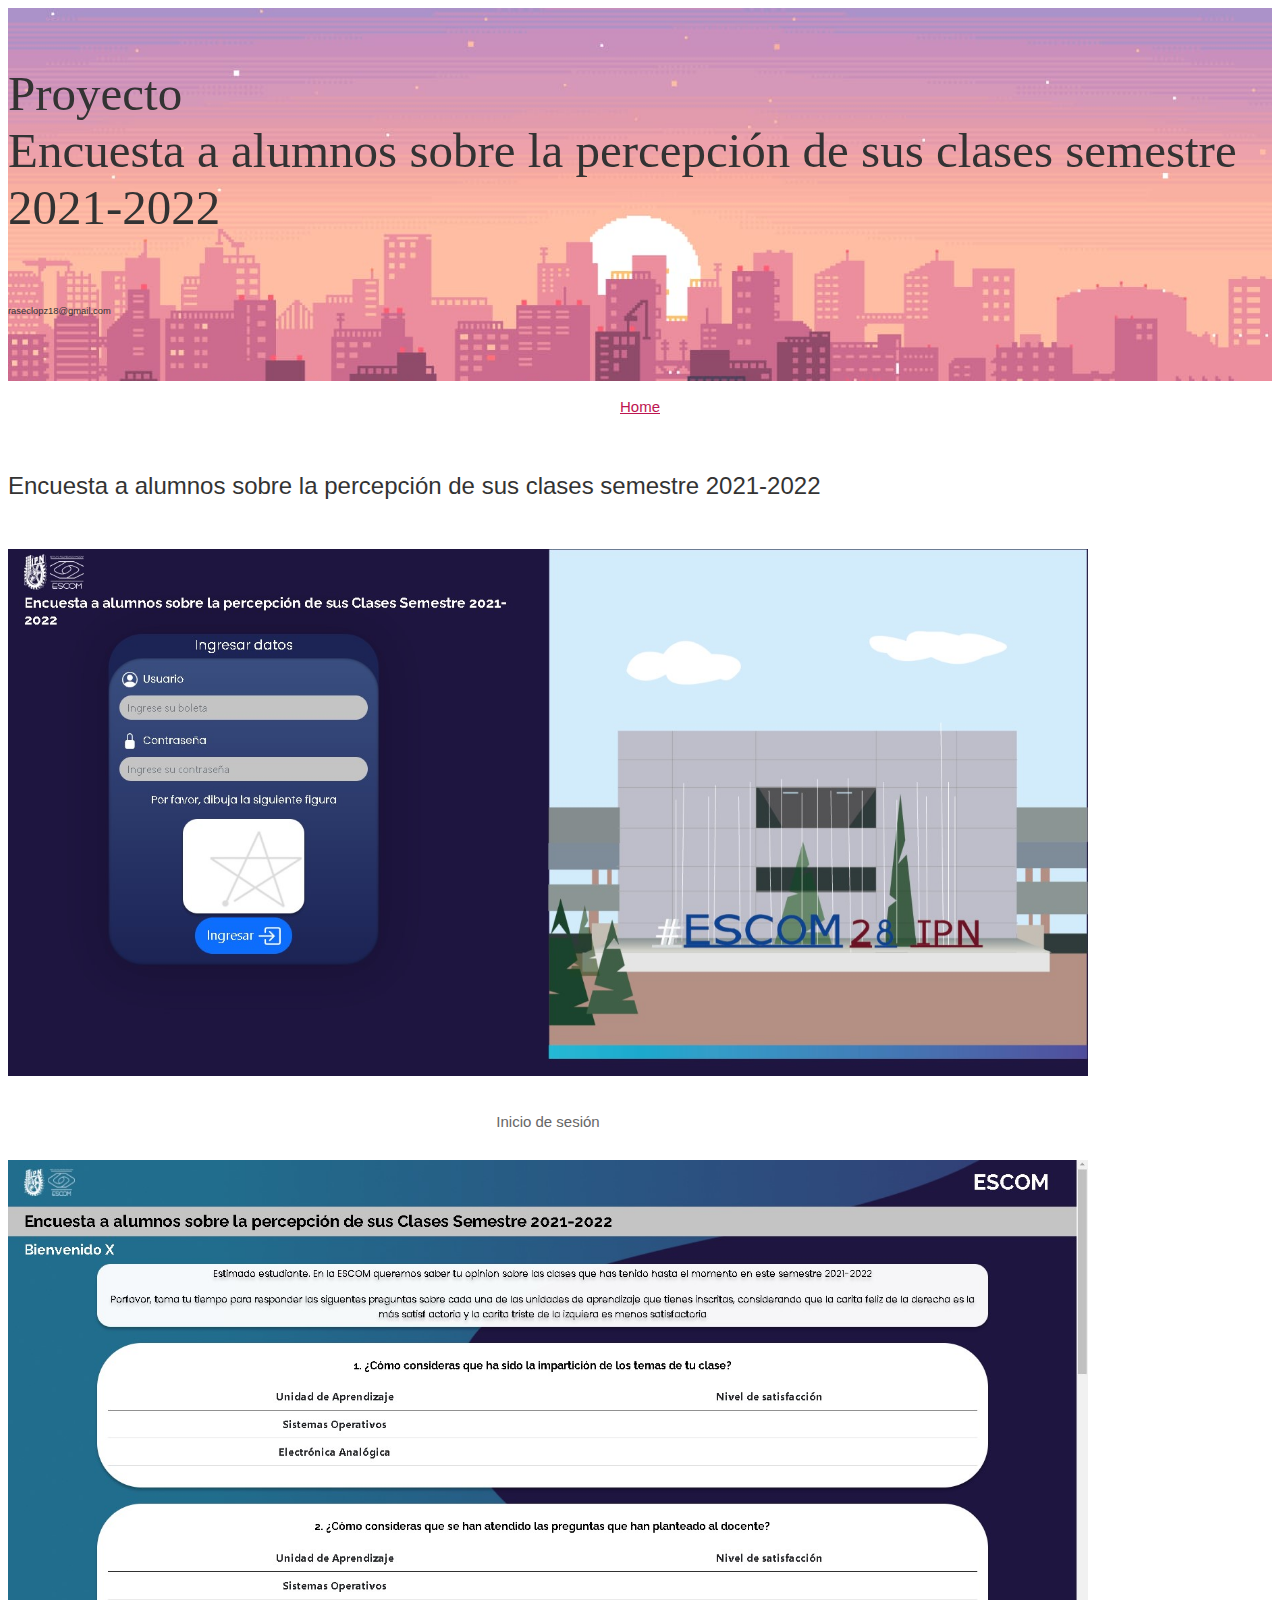
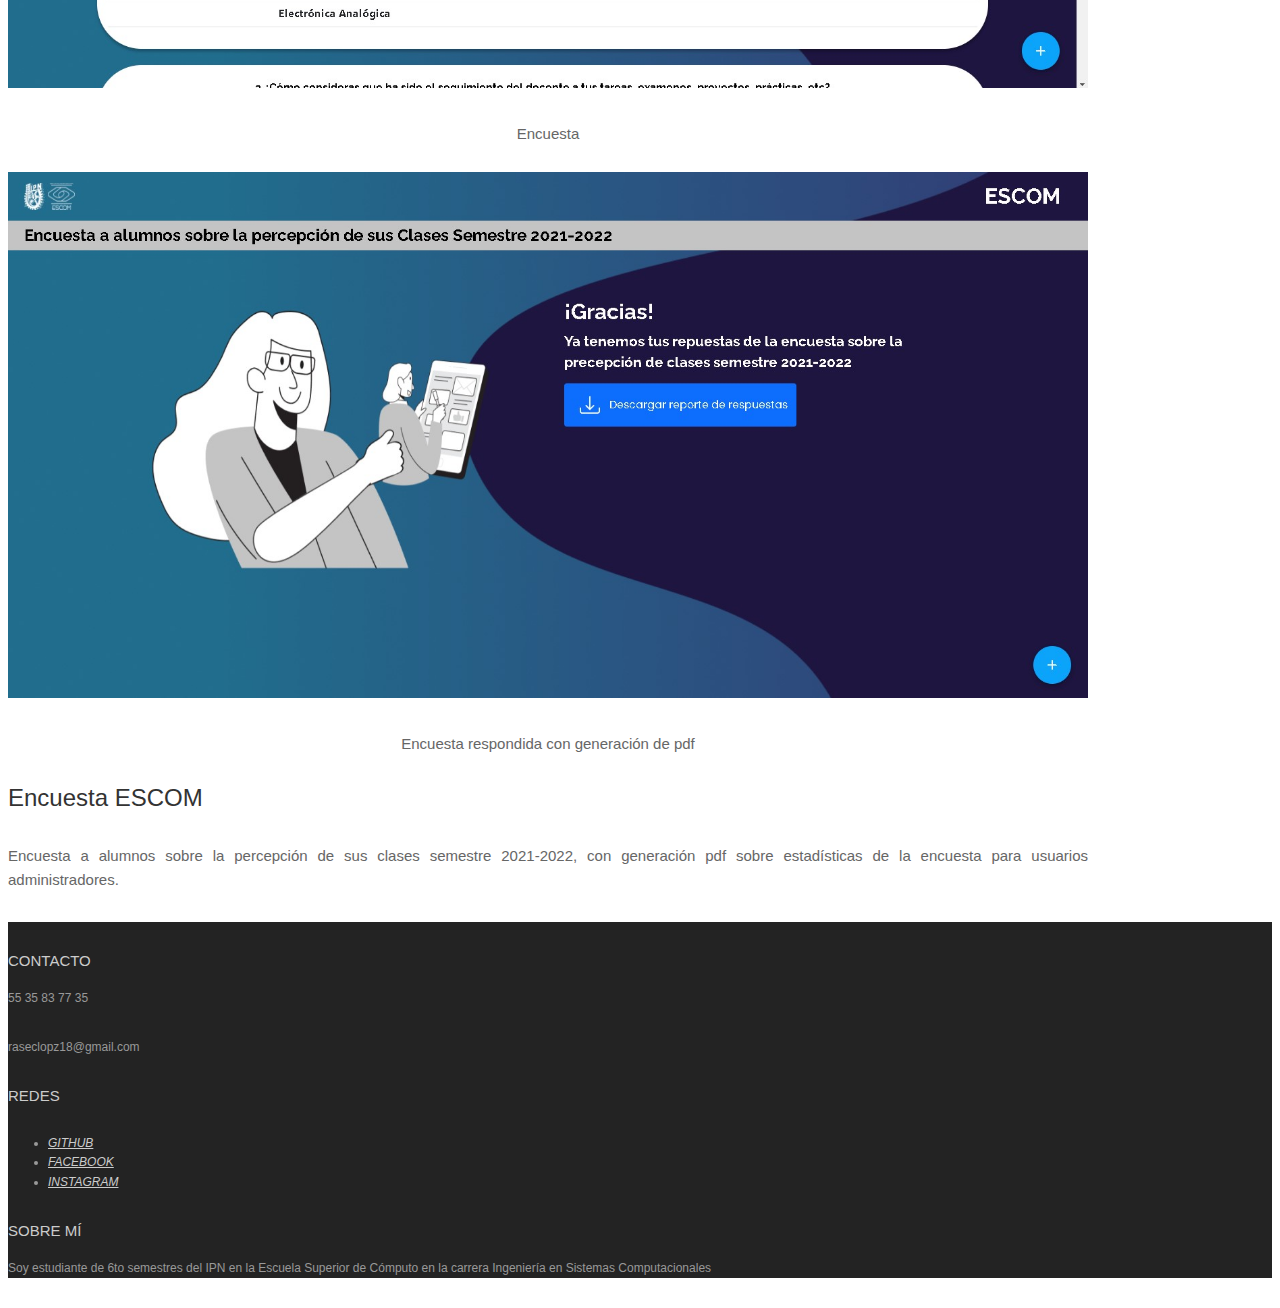
<file: encuesta.html>
<!DOCTYPE html>
<html lang="en">
<head>
	<meta charset="utf-8">
	<meta name="viewport"    content="width=device-width, initial-scale=1.0">
	<meta name="description" content="">
	<meta name="author"      content="Sergey Pozhilov (GetTemplate.com)">
	
	<title>Doneet</title>

	<link rel="shortcut icon" href="assets/images/gt_favicon.png">
	
	<!-- Bootstrap -->
    <link href="https://cdn.jsdelivr.net/npm/bootstrap@5.3.0-alpha1/dist/css/bootstrap.min.css" rel="stylesheet" integrity="sha384-GLhlTQ8iRABdZLl6O3oVMWSktQOp6b7In1Zl3/Jr59b6EGGoI1aFkw7cmDA6j6gD" crossorigin="anonymous">
	<!-- Icon font -->
	<link href="http://netdna.bootstrapcdn.com/font-awesome/4.0.3/css/font-awesome.css" rel="stylesheet">
	<!-- Fonts -->
    <link rel="preconnect" href="https://fonts.googleapis.com"><link rel="preconnect" href="https://fonts.gstatic.com" crossorigin><link href="https://fonts.googleapis.com/css2?family=Bungee&family=Bungee+Inline&family=Poppins:wght@500;800&family=Roboto&display=swap" rel="stylesheet">
	<!-- Custom styles -->
	<link rel="stylesheet" href="assets/css/styles.css">

	<!--[if lt IE 9]> <script src="assets/js/html5shiv.js"></script> <![endif]-->
</head>
<body>

<header id="header">
	<div id="head" class="parallax" parallax-speed="1">
		<h1 id="logo" class="text-center">
			<span class="title">Proyecto <br>Encuesta a alumnos sobre la percepción de sus clases semestre 2021-2022</span><br><br>
			<span class="tagline"><h6>raseclopz18@gmail.com</h6></span>
		</h1>
	</div>

	<nav class="navbar-expand-lg navbar-dark bg-dark" align="center">
		<br>
		<div id="navbarSupportedContent" align="center">
		
			
			<a class="nav-link" href="index.html">Home <span class="sr-only"></span></a>
		
		</div>
		<br>
	  </nav>
</header>

<main id="main">

	<div class="container">

		<div class="row topspace">
			
			<!-- Article main content -->
			<article class="col-sm-8 maincontent">
				<header class="page-header">
					<h4>Encuesta a alumnos sobre la percepción de sus clases semestre 2021-2022</h4><br>
				</header>

				<p><img src="assets/images/encuesta_login.jpg" alt=""><center>Inicio de sesión</center></p>
				<p><img src="assets/images/encuesta_encuesta.jpg" alt=""><center>Encuesta</center></p>
				<p><img src="assets/images/encuesta_respondida.jpg" alt=""><center>Encuesta respondida con generación de pdf</center></p>
			
				


				
				
			</article>
			<!-- /Article -->

			<!-- Sidebar -->
			<aside class="col-md-4 sidebar sidebar-left">

				<div class="widget" align="justify">
					<h4>Encuesta ESCOM</h4>
					<p>Encuesta a alumnos sobre la percepción de sus clases semestre 2021-2022, con generación pdf sobre estadísticas de la encuesta para usuarios administradores.</p>
				
				</div>
				
			</aside>			
			<!-- /Sidebar -->
			
		</div>
	</div>	<!-- /container -->
	
</main>

<footer id="footer">
	<div class="container">
		<div class="row">
			<div class="col-md-3 widget">
				<h3 class="widget-title">Contacto</h3>
				<div class="widget-body">
					<p>55 35 83 77 35<br>
						<p>raseclopz18@gmail.com</p>
					</p>	
				</div>
			</div>

			<div class="col-md-3 widget">
				<h3 class="widget-title">Redes</h3>
				<div class="widget-body">
					<p class="follow-me-icons">
						<ul>
						<li><a href="https://github.com/CesarLopez189"><i>GITHUB</i></a></li>
						<li><a href="https://www.facebook.com/alfonso.lopez.378"><i>FACEBOOK</i></a></li>
						<li><a href="https://www.instagram.com/cesarlopez1899/"><i>INSTAGRAM</i></a></li>
					</ul>
					</p>
				</div>
			</div>

			<div class="col-md-3 widget">
				<h3 class="widget-title">Sobre mí</h3>
				<div class="widget-body" align="justify">
					<p>Soy estudiante de 6to semestres del IPN en la Escuela Superior de Cómputo en la carrera Ingeniería en Sistemas Computacionales</p>
				</div>
			</div>

		</div> <!-- /row of widgets -->
	</div>
</footer>



<!-- JavaScript libs are placed at the end of the document so the pages load faster -->
<script src="http://ajax.googleapis.com/ajax/libs/jquery/1.10.2/jquery.min.js"></script>
<script src="https://cdn.jsdelivr.net/npm/bootstrap@5.3.0-alpha1/dist/js/bootstrap.bundle.min.js" integrity="sha384-w76AqPfDkMBDXo30jS1Sgez6pr3x5MlQ1ZAGC+nuZB+EYdgRZgiwxhTBTkF7CXvN" crossorigin="anonymous"></script>
<script src="assets/js/template.js"></script>
</body>
</html>
</file>
<file: assets/css/styles.css>
html {
  font-size: 100%;
}
body {
  font-size: 15px;
  font-size: 0.9375rem;
  font-family: "Open sans", Helvetica, Arial, sans-serif;
  color: #666666;
  padding: 0;
}
.topspace {
  margin-top: 40px;
}
/*********************************************************************


                            Navigation in header


**********************************************************************/

ul li a{
  text-align: center;
  list-style: none;
color:red
}

.navbar {
  border-width: 1px 0;
  -webkit-border-radius: 0;
  -webkit-background-clip: padding-box;
  -moz-border-radius: 0;
  -moz-background-clip: padding;
  border-radius: 0;
  background-clip: padding-box;
  width: 100%;
}
.navbar.stick {
  position: fixed;
  top: 0;
  left: 0;
  opacity: .85;
}
.navbar-collapse {
  -webkit-border-radius: 0;
  -webkit-background-clip: padding-box;
  -moz-border-radius: 0;
  -moz-background-clip: padding;
  border-radius: 0;
  background-clip: padding-box;
  font-family: "Open sans", Helvetica, Arial, sans-serif;
  font-weight: 300;
  text-transform: uppercase;
}
.navbar-collapse .navbar-nav {
  float: none;
  margin: 0 auto;
  text-align: center;
}
.navbar-collapse .navbar-nav > li {
  float: none;
  display: inline-block;
}
.navbar-collapse .navbar-nav > li > a {
  padding: 20px 30px;
}
.dropdown ul.dropdown-menu {
  top: 85%;
  text-align: left;
}
.dropdown ul.dropdown-menu > li > a {
  padding: 5px 30px;
}
.navbar-default {
  background-color: #ffffff;
  border-color: #cccccc;
}
.navbar-default .navbar-nav > li > a {
  color: #454545;
}
.navbar-default .navbar-nav > li > a:hover,
.navbar-default .navbar-nav > li > a:focus {
  color: #000000;
  background-color: #ffffff;
}
.navbar-default .navbar-nav > .active > a,
.navbar-default .navbar-nav > .active > a:hover,
.navbar-default .navbar-nav > .active > a:focus {
  color: #000000;
  background-color: #ffffff;
}
.navbar-default .dropdown ul.dropdown-menu > li > a {
  color: #454545;
}
.navbar-default .dropdown ul.dropdown-menu > li > a:hover {
  background-color: #eeeeee;
  color: #000000;
}
.navbar-default .navbar-toggle {
  border-color: #666666;
}
.navbar-default .navbar-toggle:hover,
.navbar-default .navbar-toggle:focus {
  background-color: #ffffff;
}
.navbar-default .navbar-toggle .icon-bar {
  background-color: #333333;
}
.navbar-default .navbar-collapse,
.navbar-default .navbar-form {
  border-color: #cccccc;
}
.navbar-default .navbar-nav > .open > a,
.navbar-default .navbar-nav > .open > a:hover,
.navbar-default .navbar-nav > .open > a:focus {
  background-color: #ffffff;
  color: #000000;
}
/****************************************************************************************


                                     Sidebar special Nav


*****************************************************************************************/
.nav-side {
  font-size: 24px;
  font-size: 1.5rem;
  font-weight: 300;
  margin-top: -0.37em;
}
.nav-side > li > a {
  padding-top: 5px;
  padding-bottom: 5px;
  color: #f392b4;
}
.nav-side > li > a:hover {
  color: #bd1550;
  background: none;
}
.nav-side > li.active > a {
  color: #bd1550;
}
/*********************************************************************


                                TYPOGRAPHY


**********************************************************************/
p {
  line-height: 1.6em;
  margin: 0 0 30px 0;
}
ul,
ol {
  line-height: 1.6em;
  margin: 0 0 30px 0;
}
blockquote {
  padding: 10px 20px;
  margin: 0 0 30px;
  border-left: 5px solid #eee;
}
h1,
h2,
h3,
h4,
h5,
h6,
.h1,
.h2,
.h3,
.h4,
.h5,
.h6 {
  font-family: "Open sans", Helvetica, Arial, sans-serif;
  font-weight: 400;
  color: #333333;
}
h1 {
  font-size: 40px;
  font-size: 2.5rem;
}
h2 {
  font-size: 36px;
  font-size: 2.25rem;
}
h3 {
  font-size: 30px;
  font-size: 1.875rem;
}
h4 {
  font-size: 24px;
  font-size: 1.5rem;
}
h5 {
  font-size: 20px;
  font-size: 1.25rem;
}
a {
  color: #bd1550;
}
a:hover {
  color: #e93675;
}
.lead {
  font-weight: 300;
  font-size: 21px;
  font-size: 1.3125rem;
}
.text-msg {
  line-height: 1.7em;
  color: #b3b3b3;
  font-weight: 300;
  text-transform: capitalize;
  margin-top: -0.23em;
}
.size-auto,
.size-full,
.size-large,
.size-medium,
.size-thumbnail {
  max-width: 100%;
  height: auto;
}
/*********************************************************************


                                HEADER


**********************************************************************/
#head {
  background: #f4f4f4 url(../images/bg_head.jpg) top center;
  background-size: cover;
  color: #7C7C7C;
  padding: 30px 0 35px 0;
}
#head img.img-circle {
  display: block;
  width: 140px;
  height: 140px;
  overflow: hidden;
  border: 9px solid rgba(0, 0, 0, 0.05);
  margin: 0 auto;
}
#head .title {
  font-family: Alice, Georgia, serif;
  font-size: 49px;
  font-size: 3.0625rem;
}
#head .title a {
  text-decoration: none;
  color: #333333;
}
#head .tagline {
  display: block;
  font-size: 14px;
  font-size: 0.875rem;
  line-height: 1.2em;
  color: #7C7C7C;
  margin: 5px 0 0;
}
#head .tagline b {
  font-weight: normal;
}
#head .tagline a {
  color: #5E5E5E;
}
.home #head {
  padding: 90px 0;
}
.home #head .title {
  font-size: 49px;
  font-size: 3.0625rem;
}
.home #head .tagline {
  font-size: 16px;
  font-size: 1rem;
  margin: 15px 0 0;
}
/*********************************************************************


                                CONTENT


**********************************************************************/
img {
  max-width: 100%;
}
.btn {
  font-size: 12px;
  font-size: 0.75rem;
  text-decoration: none;
  text-transform: uppercase;
  font-family: "Helvetica Neue", Helvetica, Arial, sans-serif;
  color: #333;
  -webkit-border-radius: 0px;
  -webkit-background-clip: padding-box;
  -moz-border-radius: 0px;
  -moz-background-clip: padding;
  border-radius: 0px;
  background-clip: padding-box;
  -webkit-transition-property: all;
  -moz-transition-property: all;
  -o-transition-property: all;
  -ms-transition-property: all;
  transition-property: all;
  -webkit-transition-duration: 0.2s;
  -moz-transition-duration: 0.2s;
  -o-transition-duration: 0.2s;
  transition-duration: 0.2s;
  border: 0 none;
  padding: 12px 35px;
  text-shadow: 0 1px 0px #780d33;
}
.btn-primary {
  color: #fff;
  background-color: #bd1550;
}
.btn-primary:hover,
.btn-primary:focus,
.btn-primary:active,
.btn-primary.active {
  color: #fff;
  background-color: #e61f65;
}
.btn-action {
  font-weight: bold;
  background: transparent!important;
  border: 1px solid #333;
  text-shadow: none;
}
.btn-action:hover,
.btn-action:focus,
.btn-action:active,
.btn-action.active {
  color: #bd1550;
  border-color: #bd1550;
}
.btn-lg {
  padding: 15px 60px;
  font-size: 12px;
  line-height: 1.33;
  font-weight: bold;
}
.panel-cta {
  box-shadow: 0 0 0 1px #e1e1e1, 0 0 0 3px #fff, 0 0 0 4px #e1e1e1;
  background: #f3f3f3;
  -webkit-border-radius: 0;
  -webkit-background-clip: padding-box;
  -moz-border-radius: 0;
  -moz-background-clip: padding;
  border-radius: 0;
  background-clip: padding-box;
}
.panel-cta p,
.panel-cta h3,
.panel-cta h4,
.panel-cta h5,
.panel-cta h6 {
  margin: 0;
}
.panel-cta .panel-body {
  padding: 35px;
}
/* Section - Featured */
.featured {
  font-size: 13px;
  font-size: 0.8125rem;
}
.featured h3 {
  font-weight: bold;
  font-family: "Helvetica Neue", Helvetica, Arial, sans-serif;
  font-size: 24px;
  font-size: 1.5rem;
  text-transform: uppercase;
  line-height: 1.4em;
  vertical-align: middle;
  margin: 0 0 25px 0;
}
/* Section - Recent works */
.thumbnails {
  padding: 0;
}
.thumbnails li {
  margin-bottom: 30px;
}
.thumbnails .details {
  display: block;
  text-align: center;
  font-size: 12px;
  font-size: 0.75rem;
}
.thumbnail {
  display: block;
  -webkit-border-radius: 0;
  -webkit-background-clip: padding-box;
  -moz-border-radius: 0;
  -moz-background-clip: padding;
  border-radius: 0;
  background-clip: padding-box;
  border: 0 none;
  margin-bottom: 10px;
  padding: 0;
  text-align: center;
  text-decoration: none;
  color: #333;
}
.thumbnail .img {
  display: block;
  width: 100%;
  overflow: hidden;
  height: 180px;
  margin: 0 0 20px;
  position: relative;
}
.thumbnail .title {
  text-transform: uppercase;
  margin: 0 2em;
  display: block;
  text-indent: 0;
}
.thumbnail .cover {
  position: absolute;
  display: block;
  opacity: 0;
  width: 100%;
  height: 180px;
  background-color: rgba(255, 255, 255, 0.8);
  -webkit-transition-property: all;
  -moz-transition-property: all;
  -o-transition-property: all;
  -ms-transition-property: all;
  transition-property: all;
  -webkit-transition-duration: 550ms;
  -moz-transition-duration: 550ms;
  -o-transition-duration: 550ms;
  transition-duration: 550ms;
}
.thumbnail .cover .more {
  position: absolute;
  bottom: 15px;
  right: 0;
  height: 32px;
  line-height: 32px;
  padding: 0 20px;
  -webkit-border-radius: 1px 0 0 1px;
  -webkit-background-clip: padding-box;
  -moz-border-radius: 1px 0 0 1px;
  -moz-background-clip: padding;
  border-radius: 1px 0 0 1px;
  background-clip: padding-box;
  font-size: 12px;
  font-size: 0.75rem;
  text-transform: uppercase;
  text-shadow: 0 1px 0px #780d33;
  background: #bd1550;
  color: white;
}
.thumbnail img {
  width: 100%;
  position: absolute;
  top: 0;
  left: 0;
}
.thumbnail:hover {
  color: #333;
  text-decoration: none;
}
.thumbnail:hover img {
  -webkit-filter: saturate(0%);
}
.thumbnail:hover .cover {
  opacity: 1;
}
/* pagination */
.pagination > li > a {
  color: #808080;
  border: 0 none;
  font-size: 20px;
  font-size: 1.25rem;
  font-family: Georgia, serif;
}
.pagination > li > a:hover {
  color: #000000;
  background: none;
}
.pagination > li.active > a {
  color: #333333;
  background: none;
}
.pagination > li.active > a:hover {
  color: #000000;
  background: none;
}
/*********************************************************************


                                 BLOG


**********************************************************************/
.section-title,
.entry-title {
  display: block;
  width: 100%;
  overflow: hidden;
  margin: 0px 0 25px;
  text-align: center;
  font-weight: 300;
  text-transform: uppercase;
  font-size: 36px;
  font-size: 2.25rem;
  letter-spacing: 1px;
}
.section-title a,
.entry-title a {
  color: #333333;
}
.section-title span,
.entry-title span {
  display: inline-block;
  position: relative;
}
.section-title span:before,
.entry-title span:before,
.section-title span:after,
.entry-title span:after {
  content: "";
  position: absolute;
  height: 4px;
  top: .53em;
  width: 400%;
  border-bottom: 1px solid #ccc;
  border-top: 1px solid #ccc;
}
.section-title span:before,
.entry-title span:before {
  right: 100%;
  margin-right: 45px;
}
.section-title span:after,
.entry-title span:after {
  left: 100%;
  margin-left: 45px;
}
.entry-header .entry-meta {
  text-align: center;
  font-family: Georgia, serif;
  font-size: 18px;
  font-size: 1.125rem;
  font-style: italic;
  font-weight: normal;
  color: #a5a5a5;
  margin: 0 0 15px 0;
}
.entry-header .entry-meta a {
  color: #a5a5a5;
}
.entry-content {
  margin: 0 0 60px 0;
}
.entry-content h2 {
  line-height: 1.2;
  font-size: 30px;
  font-size: 1.875rem;
  padding-top: 20px;
  margin-bottom: 20px;
}
.meta-nav,
.more-link {
  font-family: Georgia, serif;
  font-style: italic;
  font-weight: bold;
  color: #666666;
  text-decoration: none;
}
.meta-nav:hover,
.more-link:hover {
  color: #333333;
  text-decoration: underline;
}
.more-link {
  display: block;
  width: 100%;
  text-align: right;
}
/* Posts navigation */
#nav-below {
  position: fixed;
  top: 48%;
}
#nav-below .meta-nav {
  display: block;
  padding: 27px 7px;
  background: #444;
  color: #fff;
  -webkit-border-radius: 3px;
  -webkit-background-clip: padding-box;
  -moz-border-radius: 3px;
  -moz-background-clip: padding;
  border-radius: 3px;
  background-clip: padding-box;
  font-family: "Open sans", Helvetica, Arial, sans-serif;
  font-style: normal;
  font-weight: normal;
  text-decoration: none;
  opacity: 0.2;
}
#nav-below .meta-nav:hover {
  text-decoration: none;
  color: #333;
}
#nav-below .nav-next {
  position: fixed;
  right: -3px;
}
#nav-below .nav-previous {
  position: fixed;
  left: -3px;
}
#nav-below b {
  display: none;
}
footer.entry-meta {
  border-top: 1px solid #ccc;
  border-bottom: 1px solid #ccc;
  margin: 0 0 35px 0;
  padding: 2px 0;
  color: #888888;
  font-size: 12px;
  font-size: 0.75rem;
}
footer.entry-meta a {
  color: #333333;
}
footer.entry-meta .meta-in {
  border-top: 1px solid #ccc;
  border-bottom: 1px solid #ccc;
  padding: 10px 0;
}
.page-header {
  padding-bottom: 0;
  margin: 0;
  border-bottom: none;
  text-align: left;
}
.page-header .page-title {
  margin-top: 0;
  margin-bottom: 30px;
}
/*********************************************************************


                                COMMENTS


**********************************************************************/
#comments {
  font-size: 13px;
  font-size: 0.8125rem;
}
#comments .comments-title {
  margin: 0 0 5px 0;
}
#comments .leave-comment {
  display: block;
  margin: 0 0 40px 0;
}
#comments ul,
#comments ol {
  margin: 0;
  padding: 0;
}
#comments .comment {
  margin: 0;
  padding: 0;
  list-style: none;
  clear: both;
}
#comments .comments-title {
  text-shadow: none;
  margin-bottom: 0;
}
#comments .avatar {
  float: left;
  width: 70px;
  height: 70px;
  margin-bottom: 30px;
  border: 5px solid #eeeeee;
  -webkit-border-radius: 50%;
  -webkit-background-clip: padding-box;
  -moz-border-radius: 50%;
  -moz-background-clip: padding;
  border-radius: 50%;
  background-clip: padding-box;
}
#comments .children {
  margin: 0 0 0 90px;
}
#comments .comment-meta {
  margin: 0 0 0 90px;
}
#comments .comment-meta a {
  color: #333333;
}
#comments .comment-meta a:hover {
  color: #bd1550;
}
#comments .comment-meta .author {
  margin: 0 20px 0 0;
  font-weight: bold;
}
#comments .comment-meta .date {
  margin: 0 20px 0 0;
}
#comments .comment-meta .date a {
  color: #666666;
}
#comments .comment-meta .reply {
  float: right;
}
#comments .comment-body {
  margin: 0 0 35px 90px;
}
.comment-navigation {
  width: 100%;
  border-top: 1px solid #ccc;
  padding: 2px 0 0 0;
}
.comment-navigation .nav-content {
  border-top: 1px solid #ccc;
  width: 100%;
  padding: 10px 0 0 0;
}
.comment-navigation .nav-previous {
  float: left;
  width: 50%;
}
.comment-navigation .nav-next {
  float: right;
  width: 50%;
  text-align: right;
}
#respond {
  margin: 55px 0 0 0;
}
/*********************************************************************


                                FOOTER


**********************************************************************/
#footer {
  background: #232323;
  padding: 30px 0 0 0;
  font-size: 12px;
  color: #999;
}
#footer a {
  color: #ccc;
}
#footer a:hover {
  color: #fff;
}
#footer h3.widget-title {
  font-size: 15px;
  font-size: 0.9375rem;
  text-transform: uppercase;
  color: #ccc;
  margin: 0 0 20px;
}
#underfooter {
  background: #191919;
  padding: 15px 0;
  color: #777;
  font-size: 12px;
}
#underfooter a {
  color: #aaa;
}
#underfooter a:hover {
  color: #fff;
}
#underfooter p {
  margin: 0;
}
.follow-me-icons {
  font-size: 30px;
}
.follow-me-icons i {
  float: left;
  margin: 0 10px 0 0;
}
/* Max page width
/////////////////////////////////////////////////////////////////////*/
@media (min-width: 1200px) {
  .container {
    max-width: 1080px;
  }
}
</file>
